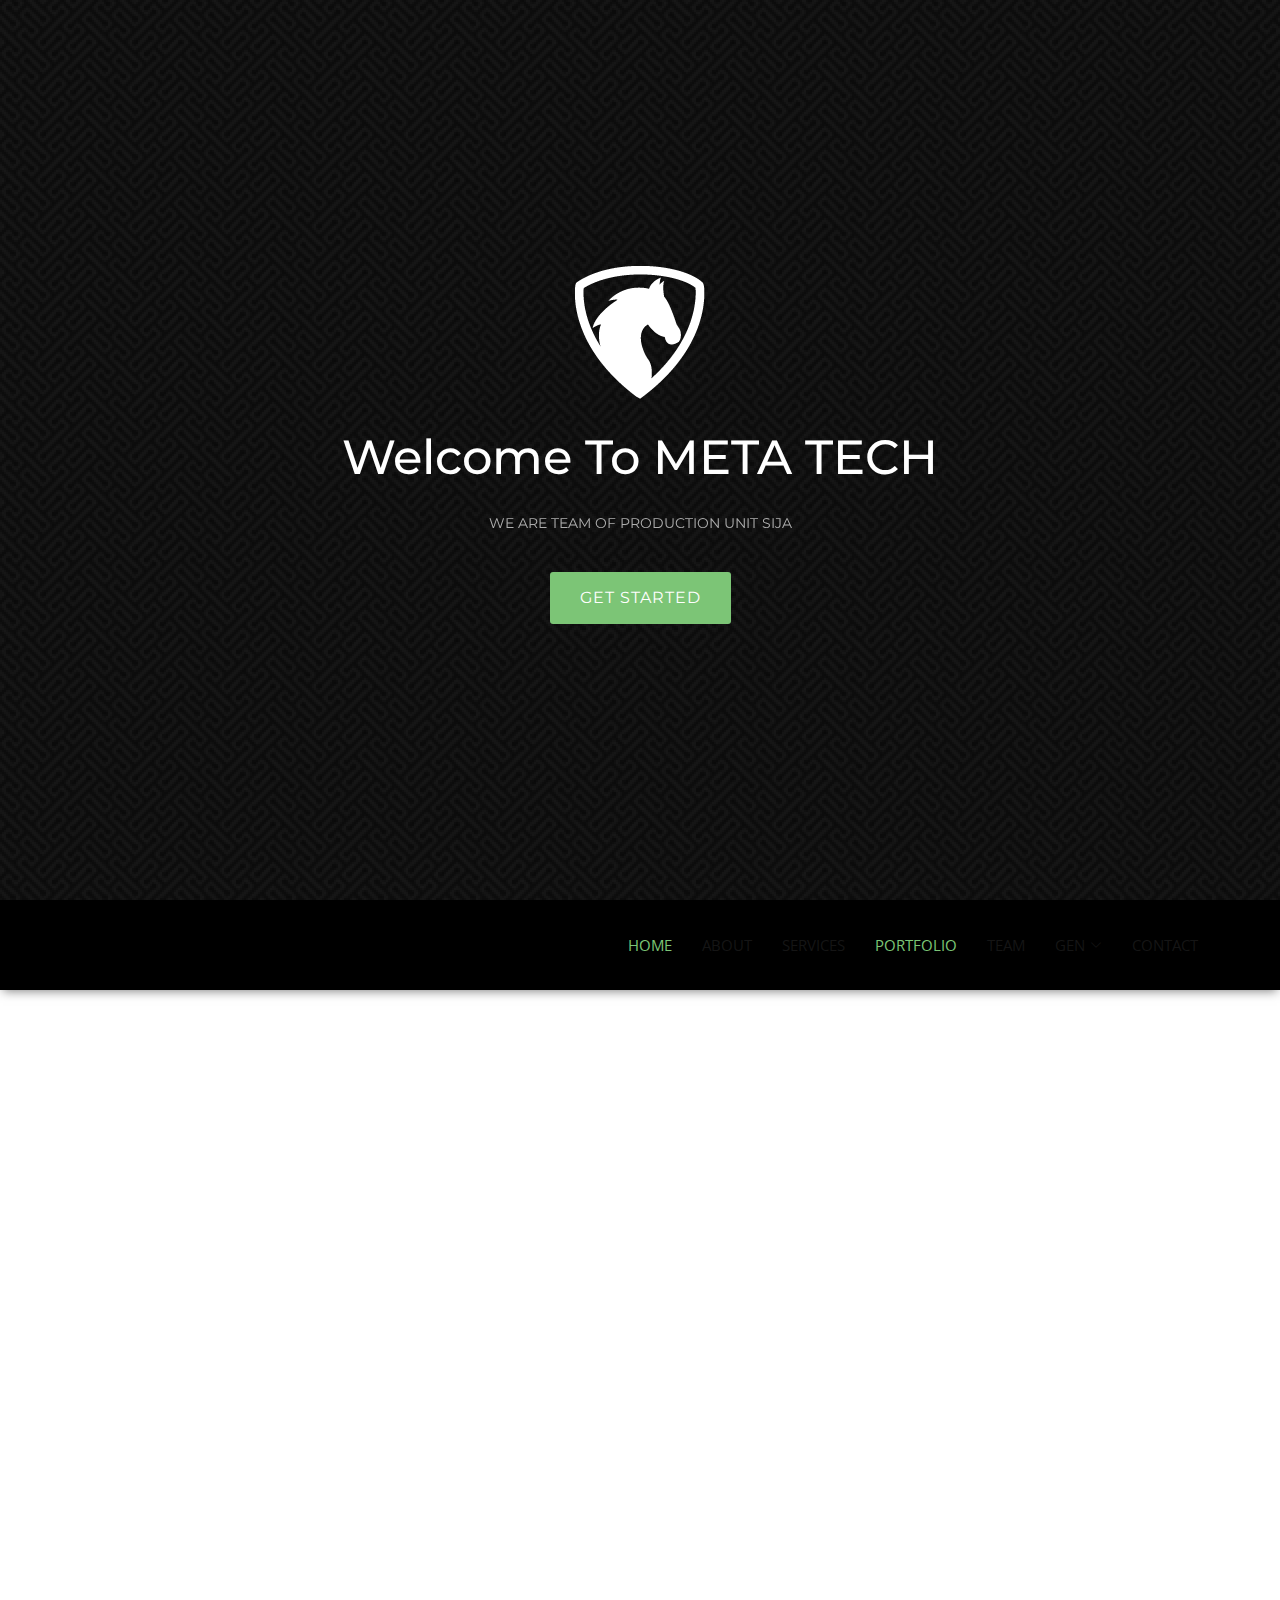
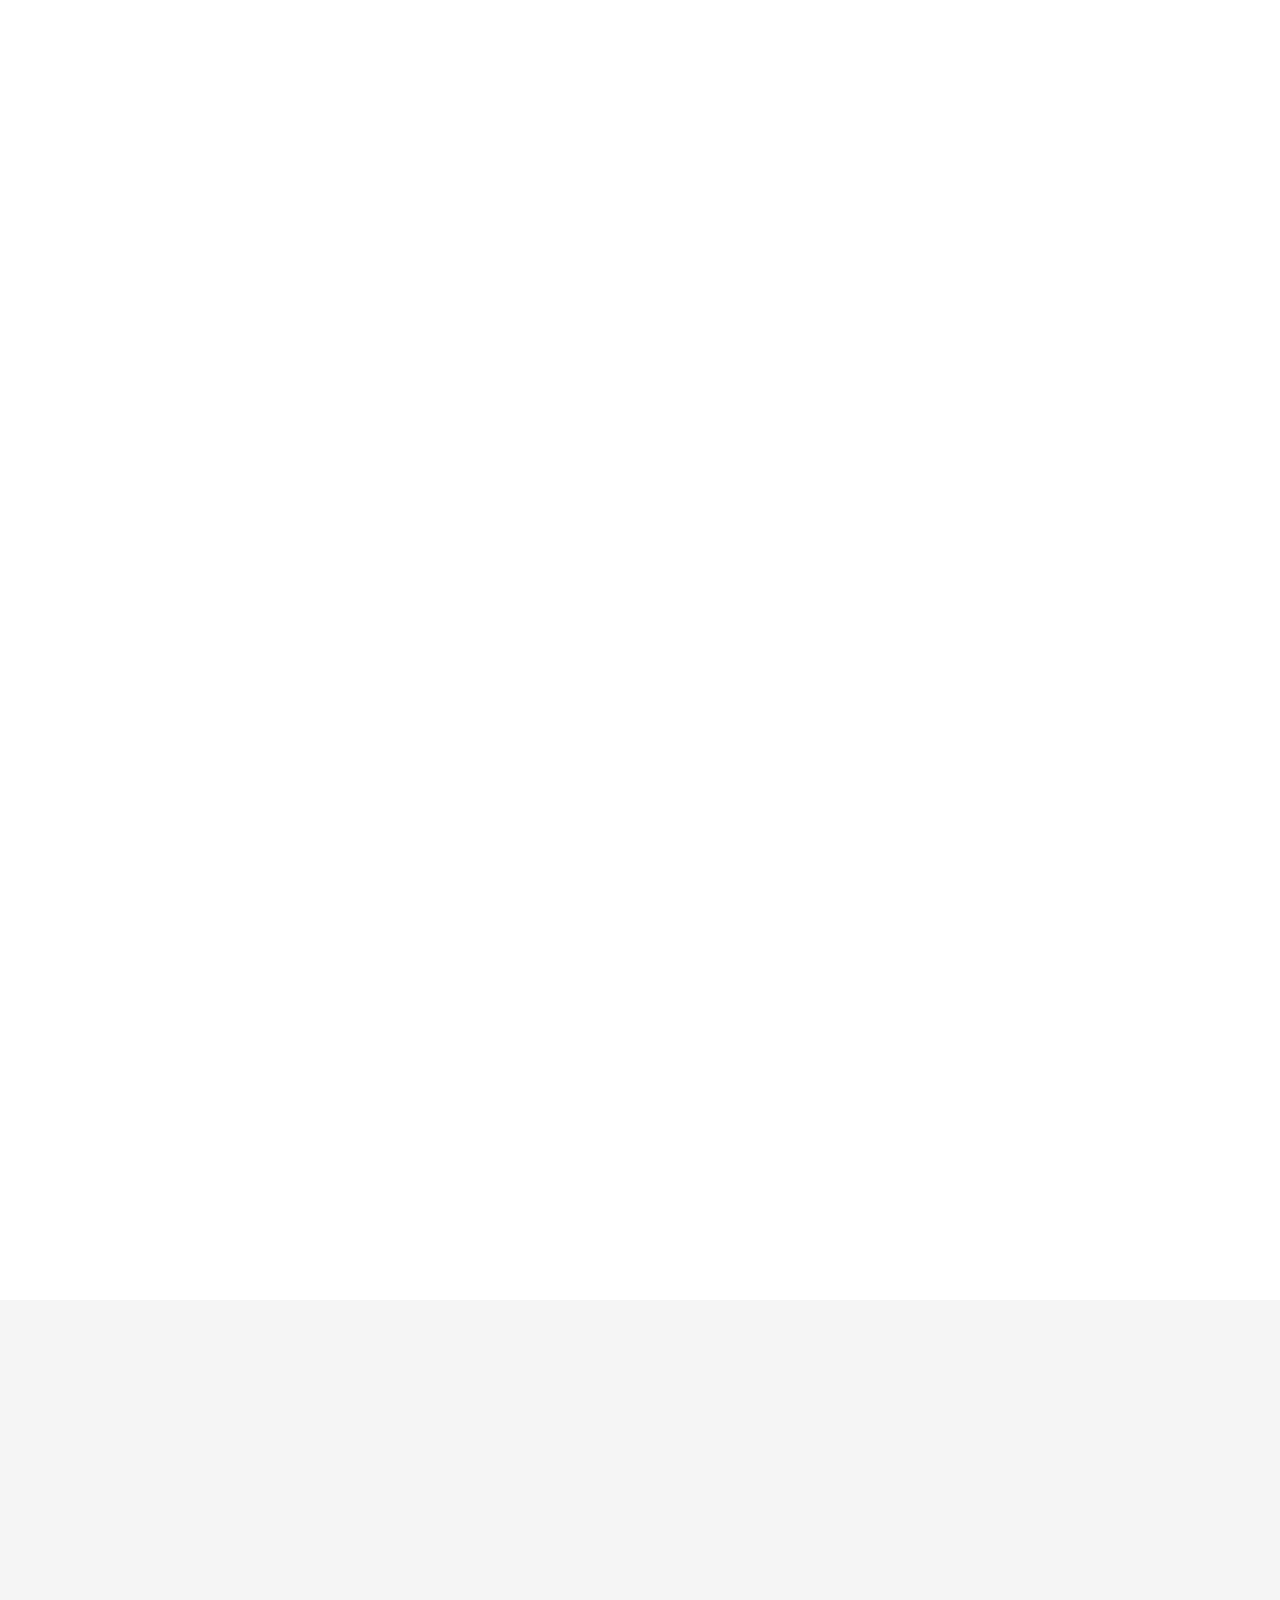
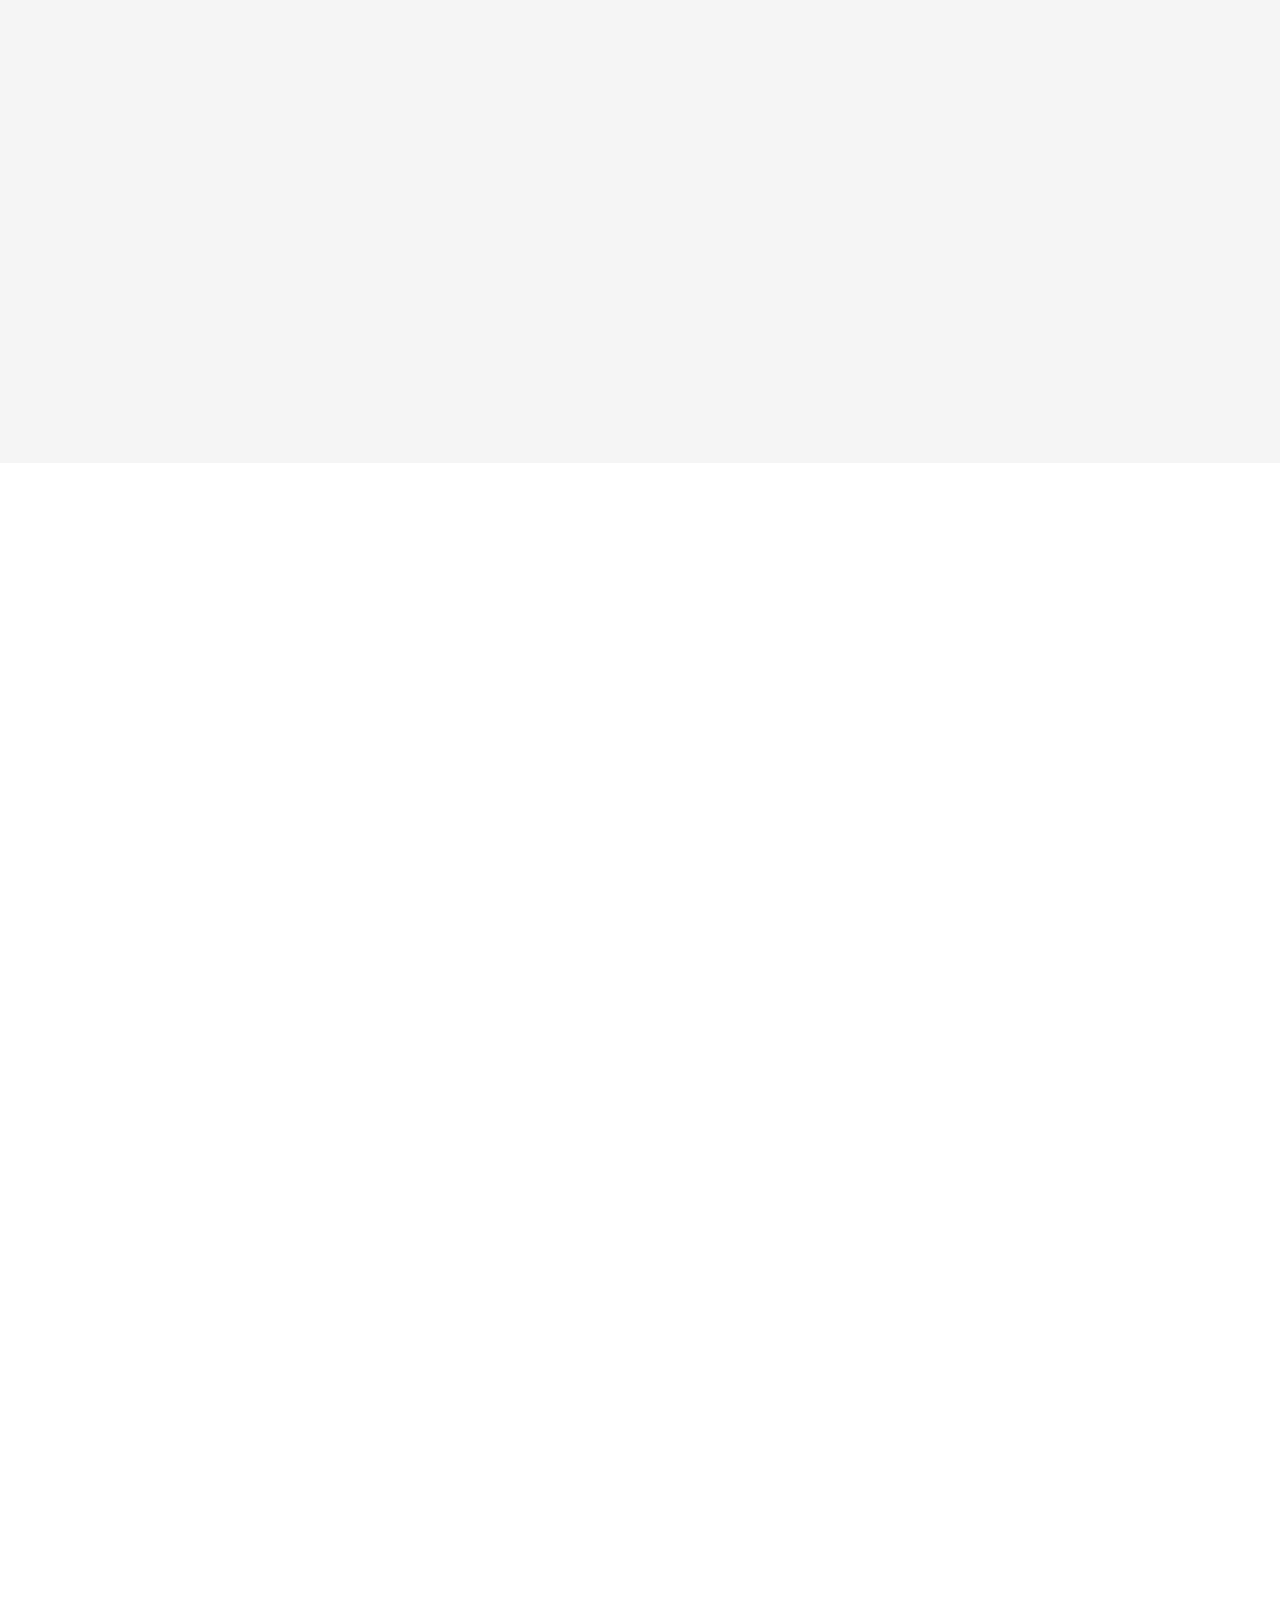
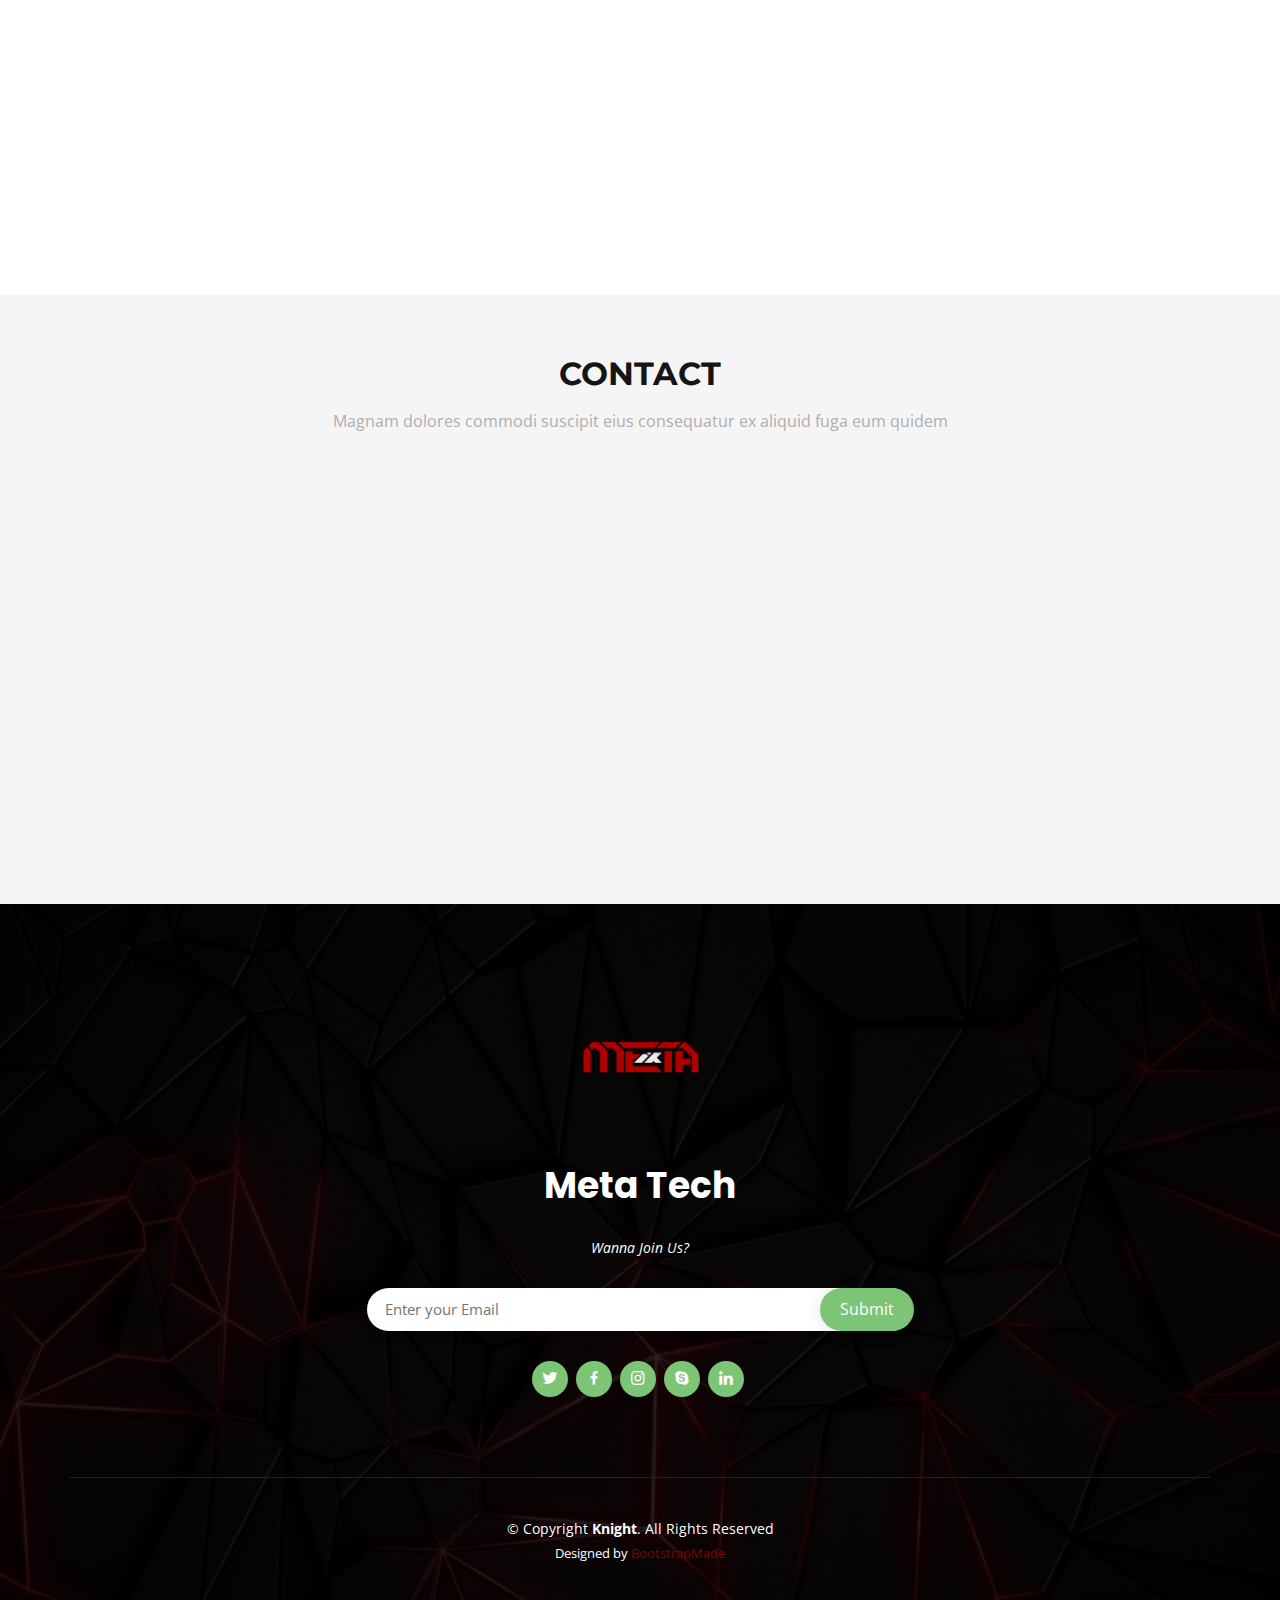
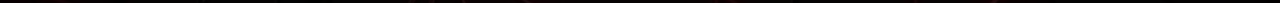
<file: index.html>
<!DOCTYPE html>
<html lang="en">

<head>
  <meta charset="utf-8">
  <meta content="width=device-width, initial-scale=1.0" name="viewport">

  <title>META TECH 9 - Index</title>
  <meta content="" name="description">
  <meta content="" name="keywords">

  <!-- Favicons -->
  <link href="img/meta/Meta Tech Final ( For Dark ).png" rel="icon">
  <link href="img/meta/Meta Tech Final ( For Dark ).png" rel="apple-touch-icon">

  <!-- Google Fonts -->
  <link href="https://fonts.googleapis.com/css?family=Open+Sans:300,300i,400,400i,600,600i,700,700i|Montserrat:300,300i,400,400i,500,500i,600,600i,700,700i|Poppins:300,300i,400,400i,500,500i,600,600i,700,700i" rel="stylesheet">

  <!-- Vendor CSS Files -->
  <link href="vendor/aos/aos.css" rel="stylesheet">
  <link href="vendor/bootstrap/css/bootstrap.min.css" rel="stylesheet">
  <link href="vendor/bootstrap-icons/bootstrap-icons.css" rel="stylesheet">
  <link href="vendor/boxicons/css/boxicons.min.css" rel="stylesheet">
  <link href="vendor/glightbox/css/glightbox.min.css" rel="stylesheet">
  <link href="vendor/swiper/swiper-bundle.min.css" rel="stylesheet">

  <!-- Template Main CSS File -->
  <link href="css/style.css" rel="stylesheet">

  <!-- =======================================================
  * Template Name: Knight - v4.8.0
  * Template URL: https://bootstrapmade.com/knight-free-bootstrap-theme/
  * Author: BootstrapMade.com
  * License: https://bootstrapmade.com/license/
  ======================================================== -->
</head>

<body>

  <!-- ======= Hero Section ======= -->
  <section id="hero">
    <div class="hero-container">
      <a href="index.html" class="hero-logo" data-aos="zoom-in"><img src="img/hero-logo.png" alt=""></a>
      <h1 data-aos="zoom-in">Welcome To META TECH</h1>
      <h2 data-aos="fade-up">We are team of Production Unit SIJA </h2>
      <a data-aos="fade-up" data-aos-delay="200" href="#about" class="btn-get-started scrollto">Get Started</a>
    </div>
  </section><!-- End Hero -->

  <!-- ======= Header ======= -->
  <header id="header" class="d-flex align-items-center">
    <div class="container d-flex align-items-center justify-content-between">

      <div class="logo">
        <a href="index.html"><img src="img/logo.png" alt="" class="img-fluid"></a>
      </div>

      <nav id="navbar" class="navbar">
        <ul>
          <li><a class="nav-link scrollto active" href="index.html">Home</a></li>
          <li><a class="nav-link scrollto active" href="#about">About</a></li>
          <li><a class="nav-link scrollto active" href="#services">Services</a></li>
          <li><a class="nav-link scrollto active" href="portofolio.html">Portfolio</a></li>
          <li><a class="nav-link scrollto active" href="#team">Team</a></li>
          <li class="dropdown active"><a href=""><span>GEN</span> <i class="bi bi-chevron-down"></i></a>
            <ul>
              <li><a href="generation1.html">Generation 1</a></li>
              <li><a href="generation2.html">Generation 2</a></li>
              <li><a href="generation3.html">Generation 3</a></li>
              <li><a href="generation4.html">Generation 4</a></li>
            </ul>
          </li>
          <li><a class="nav-link scrollto" href="#contact">Contact</a></li>
        </ul>
        <i class="bi bi-list mobile-nav-toggle"></i>
      </nav><!-- .navbar -->

    </div>
  </header><!-- End Header -->

  <main id="main">

    <!-- ======= About Us Section ======= -->
    <section id="about" class="about">
      <div class="container">

        <div class="section-title" data-aos="fade-up">
          <h2>About Us</h2>
          <p>Magnam dolores commodi suscipit eius consequatur</p>
        </div>

        <div class="row">
          <div class="col-lg-6" data-aos="fade-right">
            <div class="image">
              <img src="img/about.jpg" class="img-fluid" alt="">
            </div>
          </div>
          <div class="col-lg-6" data-aos="fade-left">
            <div class="content pt-4 pt-lg-0 pl-0 pl-lg-3 ">
              <h3>Voluptatem dignissimos provident quasi corporis</h3>
              <p class="fst-italic">
                Lorem ipsum dolor sit amet, consectetur adipiscing elit, sed do eiusmod tempor incididunt ut labore et dolore
                magna aliqua.
              </p>
              <ul>
                <li><i class="bx bx-check-double"></i> Ullamco laboris nisi ut aliquip ex ea commodo consequat.</li>
                <li><i class="bx bx-check-double"></i> Duis aute irure dolor in reprehenderit in voluptate velit.</li>
                <li><i class="bx bx-check-double"></i> Ullamco laboris nisi ut aliquip ex ea commodo consequat. Duis aute irure dolor in reprehenderit in voluptate trideta storacalaperda mastiro dolore eu fugiat nulla pariatur.</li>
              </ul>
              <p>
                Ullamco laboris nisi ut aliquip ex ea commodo consequat. Duis aute irure dolor in reprehenderit in voluptate
                velit esse cillum dolore eu fugiat nulla pariatur. Excepteur sint occaecat cupidatat non proident, sunt in
                culpa qui officia deserunt mollit anim id est laborum
              </p>
            </div>
          </div>
        </div>

      </div>
    </section><!-- End About Us Section -->

    <!-- ======= Services Section ======= -->
    <section id="services" class="services">
      <div class="container">

        <div class="section-title" data-aos="fade-up">
          <h2>Services</h2>
          <p>Magnam dolores commodi suscipit eius consequatur ex aliquid fuga eum quidem</p>
        </div>

        <div class="row">
          <div class="col-lg-6 order-2 order-lg-1">
            <div class="icon-box mt-5 mt-lg-0" data-aos="fade-up">
              <i class="bx bx-receipt"></i>
              <h4>Est labore ad</h4>
              <p>Consequuntur sunt aut quasi enim aliquam quae harum pariatur laboris nisi ut aliquip</p>
            </div>
            <div class="icon-box mt-5" data-aos="fade-up" data-aos-delay="100">
              <i class="bx bx-cube-alt"></i>
              <h4>Harum esse qui</h4>
              <p>Excepteur sint occaecat cupidatat non proident, sunt in culpa qui officia deserunt</p>
            </div>
            <div class="icon-box mt-5" data-aos="fade-up" data-aos-delay="200">
              <i class="bx bx-images"></i>
              <h4>Aut occaecati</h4>
              <p>Aut suscipit aut cum nemo deleniti aut omnis. Doloribus ut maiores omnis facere</p>
            </div>
            <div class="icon-box mt-5" data-aos="fade-up" data-aos-delay="300">
              <i class="bx bx-shield"></i>
              <h4>Beatae veritatis</h4>
              <p>Expedita veritatis consequuntur nihil tempore laudantium vitae denat pacta</p>
            </div>
          </div>
          <div class="image col-lg-6 order-1 order-lg-2" style='background-image: url("img/services.jpg");' data-aos="fade-left" data-aos-delay="100"></div>
        </div>

      </div>
    </section><!-- End Services Section -->

    <!-- ======= Featured Section ======= -->
    <section id="featured" class="featured">
      <div class="container">

        <div class="row">
          <div class="col-lg-6" data-aos="fade-right">
            <div class="tab-content">
              <div class="tab-pane active show" id="tab-1">
                <figure>
                  <img src="img/featured-1.png" alt="" class="img-fluid">
                </figure>
              </div>
              <div class="tab-pane" id="tab-2">
                <figure>
                  <img src="img/featured-2.png" alt="" class="img-fluid">
                </figure>
              </div>
              <div class="tab-pane" id="tab-3">
                <figure>
                  <img src="img/featured-3.png" alt="" class="img-fluid">
                </figure>
              </div>
              <div class="tab-pane" id="tab-4">
                <figure>
                  <img src="img/featured-4.png" alt="" class="img-fluid">
                </figure>
              </div>
            </div>
          </div>
          <div class="col-lg-6 mt-4 mt-lg-0" data-aos="fade-left">
            <ul class="nav nav-tabs flex-column">
              <li class="nav-item">
                <a class="nav-link active show" data-bs-toggle="tab" href="#tab-1">
                  <h4>Modi sit est</h4>
                  <p>Quis excepturi porro totam sint earum quo nulla perspiciatis eius.</p>
                </a>
              </li>
              <li class="nav-item mt-2">
                <a class="nav-link" data-bs-toggle="tab" href="#tab-2">
                  <h4>Unde praesentium sed</h4>
                  <p>Voluptas vel esse repudiandae quo excepturi.</p>
                </a>
              </li>
              <li class="nav-item mt-2">
                <a class="nav-link" data-bs-toggle="tab" href="#tab-3">
                  <h4>Pariatur explicabo vel</h4>
                  <p>Velit veniam ipsa sit nihil blanditiis mollitia natus.</p>
                </a>
              </li>
              <li class="nav-item mt-2">
                <a class="nav-link" data-bs-toggle="tab" href="#tab-4">
                  <h4>Nostrum qui quasi</h4>
                  <p>Ratione hic sapiente nostrum doloremque illum nulla praesentium id</p>
                </a>
              </li>
            </ul>
          </div>
        </div>

      </div>
    </section><!-- End Featured Section -->

    <!-- ======= Why Us Section ======= -->
    <section id="why-us" class="why-us">
      <div class="container-fluid">

        <div class="row">

          <div class="col-lg-7 order-2 order-lg-1 d-flex flex-column justify-content-center align-items-stretch">

            <div class="content" data-aos="fade-up">
              <h3>Eum ipsam laborum deleniti <strong>velit pariatur architecto aut nihil</strong></h3>
              <p>
                Lorem ipsum dolor sit amet, consectetur adipiscing elit, sed do eiusmod tempor incididunt ut labore et dolore magna aliqua. Duis aute irure dolor in reprehenderit
              </p>
            </div>

            <div class="accordion-list">
              <ul>
                <li data-aos="fade-up" data-aos-delay="100">
                  <a data-bs-toggle="collapse" class="collapse" data-bs-target="#accordion-list-1"><span>01</span> Non consectetur a erat nam at lectus urna duis? <i class="bx bx-chevron-down icon-show"></i><i class="bx bx-chevron-up icon-close"></i></a>
                  <div id="accordion-list-1" class="collapse show" data-bs-parent=".accordion-list">
                    <p>
                      Feugiat pretium nibh ipsum consequat. Tempus iaculis urna id volutpat lacus laoreet non curabitur gravida. Venenatis lectus magna fringilla urna porttitor rhoncus dolor purus non.
                    </p>
                  </div>
                </li>

                <li data-aos="fade-up" data-aos-delay="200">
                  <a data-bs-toggle="collapse" data-bs-target="#accordion-list-2" class="collapsed"><span>02</span> Feugiat scelerisque varius morbi enim nunc? <i class="bx bx-chevron-down icon-show"></i><i class="bx bx-chevron-up icon-close"></i></a>
                  <div id="accordion-list-2" class="collapse" data-bs-parent=".accordion-list">
                    <p>
                      Dolor sit amet consectetur adipiscing elit pellentesque habitant morbi. Id interdum velit laoreet id donec ultrices. Fringilla phasellus faucibus scelerisque eleifend donec pretium. Est pellentesque elit ullamcorper dignissim. Mauris ultrices eros in cursus turpis massa tincidunt dui.
                    </p>
                  </div>
                </li>

                <li data-aos="fade-up" data-aos-delay="300">
                  <a data-bs-toggle="collapse" data-bs-target="#accordion-list-3" class="collapsed"><span>03</span> Dolor sit amet consectetur adipiscing elit? <i class="bx bx-chevron-down icon-show"></i><i class="bx bx-chevron-up icon-close"></i></a>
                  <div id="accordion-list-3" class="collapse" data-bs-parent=".accordion-list">
                    <p>
                      Eleifend mi in nulla posuere sollicitudin aliquam ultrices sagittis orci. Faucibus pulvinar elementum integer enim. Sem nulla pharetra diam sit amet nisl suscipit. Rutrum tellus pellentesque eu tincidunt. Lectus urna duis convallis convallis tellus. Urna molestie at elementum eu facilisis sed odio morbi quis
                    </p>
                  </div>
                </li>

              </ul>
            </div>

          </div>

          <div class="col-lg-5 order-1 order-lg-2 align-items-stretch video-box" style='background-image: url("img/why-us.jpg");' data-aos="zoom-in">
            <a href="https://www.youtube.com/watch?v=LIqQNG_q2us" class="venobox play-btn mb-4" data-vbtype="video" data-autoplay="true"></a>
          </div>

        </div>

      </div>
    </section><!-- End Why Us Section -->
    <!-- ======= Clients Section ======= -->
    <section id="clients" class="clients">
      <div class="container">

        <div class="row">

          <div class="col-lg-2 col-md-4 col-6" data-aos="zoom-in">
            <img src="img/clients/client-1.png" class="img-fluid" alt="">
          </div>

          <div class="col-lg-2 col-md-4 col-6" data-aos="zoom-in" data-aos-delay="100">
            <img src="img/clients/client-2.png" class="img-fluid" alt="">
          </div>

          <div class="col-lg-2 col-md-4 col-6" data-aos="zoom-in" data-aos-delay="200">
            <img src="img/clients/client-3.png" class="img-fluid" alt="">
          </div>

          <div class="col-lg-2 col-md-4 col-6" data-aos="zoom-in" data-aos-delay="300">
            <img src="img/clients/client-4.png" class="img-fluid" alt="">
          </div>

          <div class="col-lg-2 col-md-4 col-6" data-aos="zoom-in" data-aos-delay="400">
            <img src="img/clients/client-5.png" class="img-fluid" alt="">
          </div>

          <div class="col-lg-2 col-md-4 col-6" data-aos="zoom-in" data-aos-delay="500">
            <img src="img/clients/client-6.png" class="img-fluid" alt="">
          </div>

        </div>

      </div>
    </section><!-- End Clients Section -->

    <!-- ======= Team Section ======= -->
    <section id="team" class="team">
      <div class="container">

        <div class="section-title" data-aos="fade-up">
          <h2>Our Team</h2>
          <p>Ini Adalah Beberapa guru yang Mengawasi Unit Produksi SIJA</p>
        </div>

        <div class="row">

          <div class="col-lg-4 col-md-6 d-flex align-items-stretch">
            <div class="member" data-aos="zoom-in">
              <div class="member-img">
                <img src="img/team/team-1.jpg" class="img-fluid" alt="">
                <div class="social">
                  <a href=""><i class="bi bi-discord"></i></a>
                  <a href=""><i class="bi bi-facebook"></i></a>
                  <a href=""><i class="bi bi-instagram"></i></a>
                  <a href=""><i class="bi bi-linkedin"></i></a>
                </div>
              </div>
              <div class="member-info">
                <h4>Fachry Septian Dinarre S.Kom</h4>
                <span>Kepala Jurusan sekaligus pencetus META TECH 9</span>
                <p>Saya ingin membangun Unit Produksi SIJA dikarenakan ingin mewadahi anak anak yang ingin niat belajar dan punya potensi untuk dikembangkan</p>
              </div>
            </div>
          </div>

          <div class="col-lg-4 col-md-6 d-flex align-items-stretch">
            <div class="member" data-aos="zoom-in" data-aos-delay="100">
              <div class="member-img">
                <img src="img/team/team-2.jpg" class="img-fluid" alt="">
                <div class="social">
                  <a href=""><i class="bi bi-discord"></i></a>
                  <a href=""><i class="bi bi-facebook"></i></a>
                  <a href=""><i class="bi bi-instagram"></i></a>
                  <a href=""><i class="bi bi-linkedin"></i></a>
                </div>
              </div>
              <div class="member-info">
                <h4>Dian Kusumawati S.kom</h4>
                <span>Sekertaris Jurusan sekaligus Pembimbing META TECH 9</span>
                <p>Saya ingin membuat Organiasasi ini karena banyak anak yang bisa di salurkan bakat minat nya melalui Unit Produksi SIJA</p>
              </div>
            </div>
          </div>

          <div class="col-lg-4 col-md-6 d-flex align-items-stretch">
            <div class="member" data-aos="zoom-in" data-aos-delay="200">
              <div class="member-img">
                <img src="img/team/team-3.jpg" class="img-fluid" alt="">
                <div class="social">
                  <a href=""><i class="bi bi-discord"></i></a>
                  <a href=""><i class="bi bi-facebook"></i></a>
                  <a href=""><i class="bi bi-instagram"></i></a>
                  <a href=""><i class="bi bi-linkedin"></i></a>
                </div>
              </div>
              <div class="member-info">
                <h4>Cepi Ciptarasa</h4>
                <span>Waka Kurikulum Sekaligus Pembimbing META TECH 9</span>
                <p>Saya ingin membuat organisasi ini dikarenakan banyak murid yang masih mau belajar tapi tidak tau tempatnya dimana, maka kami buatkan wadah nya di sekolah dengan membuat unit produksi dengan nama META TECH 9</p>
              </div>
            </div>
          </div>

        </div>

      </div>
    </section><!-- End Team Section -->

    <!-- ======= Frequently Asked Questions Section ======= -->
    <section id="faq" class="faq">
      <div class="container">

        <div class="section-title" data-aos="fade-up">
          <h2>Frequently Asked Questions</h2>
        </div>

        <ul class="faq-list">

          <li data-aos="fade-up">
            <a data-bs-toggle="collapse" class="collapsed" data-bs-target="#faq1">Non consectetur a erat nam at lectus urna duis? <i class="bx bx-chevron-down icon-show"></i><i class="bx bx-x icon-close"></i></a>
            <div id="faq1" class="collapse" data-bs-parent=".faq-list">
              <p>
                Feugiat pretium nibh ipsum consequat. Tempus iaculis urna id volutpat lacus laoreet non curabitur gravida. Venenatis lectus magna fringilla urna porttitor rhoncus dolor purus non.
              </p>
            </div>
          </li>

          <li data-aos="fade-up" data-aos-delay="100">
            <a data-bs-toggle="collapse" data-bs-target="#faq2" class="collapsed">Feugiat scelerisque varius morbi enim nunc faucibus a pellentesque? <i class="bx bx-chevron-down icon-show"></i><i class="bx bx-x icon-close"></i></a>
            <div id="faq2" class="collapse" data-bs-parent=".faq-list">
              <p>
                Dolor sit amet consectetur adipiscing elit pellentesque habitant morbi. Id interdum velit laoreet id donec ultrices. Fringilla phasellus faucibus scelerisque eleifend donec pretium. Est pellentesque elit ullamcorper dignissim. Mauris ultrices eros in cursus turpis massa tincidunt dui.
              </p>
            </div>
          </li>

          <li data-aos="fade-up" data-aos-delay="200">
            <a data-bs-toggle="collapse" data-bs-target="#faq3" class="collapsed">Dolor sit amet consectetur adipiscing elit pellentesque habitant morbi? <i class="bx bx-chevron-down icon-show"></i><i class="bx bx-x icon-close"></i></a>
            <div id="faq3" class="collapse" data-bs-parent=".faq-list">
              <p>
                Eleifend mi in nulla posuere sollicitudin aliquam ultrices sagittis orci. Faucibus pulvinar elementum integer enim. Sem nulla pharetra diam sit amet nisl suscipit. Rutrum tellus pellentesque eu tincidunt. Lectus urna duis convallis convallis tellus. Urna molestie at elementum eu facilisis sed odio morbi quis
              </p>
            </div>
          </li>

          <li data-aos="fade-up" data-aos-delay="300">
            <a data-bs-toggle="collapse" data-bs-target="#faq4" class="collapsed">Ac odio tempor orci dapibus. Aliquam eleifend mi in nulla? <i class="bx bx-chevron-down icon-show"></i><i class="bx bx-x icon-close"></i></a>
            <div id="faq4" class="collapse" data-bs-parent=".faq-list">
              <p>
                Dolor sit amet consectetur adipiscing elit pellentesque habitant morbi. Id interdum velit laoreet id donec ultrices. Fringilla phasellus faucibus scelerisque eleifend donec pretium. Est pellentesque elit ullamcorper dignissim. Mauris ultrices eros in cursus turpis massa tincidunt dui.
              </p>
            </div>
          </li>

          <li data-aos="fade-up" data-aos-delay="400">
            <a data-bs-toggle="collapse" data-bs-target="#faq5" class="collapsed">Tempus quam pellentesque nec nam aliquam sem et tortor consequat? <i class="bx bx-chevron-down icon-show"></i><i class="bx bx-x icon-close"></i></a>
            <div id="faq5" class="collapse" data-bs-parent=".faq-list">
              <p>
                Molestie a iaculis at erat pellentesque adipiscing commodo. Dignissim suspendisse in est ante in. Nunc vel risus commodo viverra maecenas accumsan. Sit amet nisl suscipit adipiscing bibendum est. Purus gravida quis blandit turpis cursus in
              </p>
            </div>
          </li>

          <li data-aos="fade-up" data-aos-delay="500">
            <a data-bs-toggle="collapse" data-bs-target="#faq6" class="collapsed">Tortor vitae purus faucibus ornare. Varius vel pharetra vel turpis nunc eget lorem dolor? <i class="bx bx-chevron-down icon-show"></i><i class="bx bx-x icon-close"></i></a>
            <div id="faq6" class="collapse" data-bs-parent=".faq-list">
              <p>
                Laoreet sit amet cursus sit amet dictum sit amet justo. Mauris vitae ultricies leo integer malesuada nunc vel. Tincidunt eget nullam non nisi est sit amet. Turpis nunc eget lorem dolor sed. Ut venenatis tellus in metus vulputate eu scelerisque. Pellentesque diam volutpat commodo sed egestas egestas fringilla phasellus faucibus. Nibh tellus molestie nunc non blandit massa enim nec.
              </p>
            </div>
          </li>

        </ul>

      </div>
    </section><!-- End Frequently Asked Questions Section -->

    <!-- ======= Contact Section ======= -->
    <section id="contact" class="contact section-bg">
      <div class="container">

        <div class="section-title">
          <h2>Contact</h2>
          <p>Magnam dolores commodi suscipit eius consequatur ex aliquid fuga eum quidem</p>
        </div>

        <div class="row">

          <div class="col-lg-4">
            <div class="info d-flex flex-column justify-content-center" data-aos="fade-right">
              <div class="address">
                <i class="bi bi-geo-alt"></i>
                <h4>Location:</h4>
                <p>A108 Adam Street,<br>New York, NY 535022</p>
              </div>

              <div class="email">
                <i class="bi bi-envelope"></i>
                <h4>Email:</h4>
                <p>info@example.com</p>
              </div>

              <div class="phone">
                <i class="bi bi-phone"></i>
                <h4>Call:</h4>
                <p>+1 5589 55488 55s</p>
              </div>

            </div>

          </div>

          <div class="col-lg-8 mt-5 mt-lg-0">

            <form action="forms/contact.php" method="post" role="form" class="php-email-form" data-aos="fade-left">
              <div class="row">
                <div class="col-md-6 form-group">
                  <input type="text" name="name" class="form-control" id="name" placeholder="Your Name" required>
                </div>
                <div class="col-md-6 form-group mt-3 mt-md-0">
                  <input type="email" class="form-control" name="email" id="email" placeholder="Your Email" required>
                </div>
              </div>
              <div class="form-group mt-3">
                <input type="text" class="form-control" name="subject" id="subject" placeholder="Subject" required>
              </div>
              <div class="form-group mt-3">
                <textarea class="form-control" name="message" rows="5" placeholder="Message" required></textarea>
              </div>
              <div class="my-3">
                <div class="loading">Loading</div>
                <div class="error-message"></div>
                <div class="sent-message">Your message has been sent. Thank you!</div>
              </div>
              <div class="text-center"><button type="submit">Send Message</button></div>
            </form>

          </div>

        </div>

      </div>
    </section><!-- End Contact Section -->

  </main><!-- End #main -->

  <!-- ======= Footer ======= -->
  <footer id="footer">

    <div class="footer-top">

      <div class="container">

        <div class="row justify-content-center">
          <div class="col-lg-6">
            <a href="#header" class="scrollto footer-logo"><img src="img/meta/Meta Tech Final ( For Dark ).png" alt=""></a>
            <h3>Meta Tech</h3>
            <p>Wanna Join Us? </p>
          </div>
        </div>

        <div class="row footer-newsletter justify-content-center">
          <div class="col-lg-6">
            <form action="" method="post">
              <input type="email" name="email" placeholder="Enter your Email"><input type="submit" value="Submit">
            </form>
          </div>
        </div>

        <div class="social-links">
          <a href="#" class="twitter"><i class="bx bxl-twitter"></i></a>
          <a href="#" class="facebook"><i class="bx bxl-facebook"></i></a>
          <a href="#" class="instagram"><i class="bx bxl-instagram"></i></a>
          <a href="#" class="google-plus"><i class="bx bxl-skype"></i></a>
          <a href="#" class="linkedin"><i class="bx bxl-linkedin"></i></a>
        </div>

      </div>
    </div>

    <div class="container footer-bottom clearfix">
      <div class="copyright">
        &copy; Copyright <strong><span>Knight</span></strong>. All Rights Reserved
      </div>
      <div class="credits">
        <!-- All the links in the footer should remain intact. -->
        <!-- You can delete the links only if you purchased the pro version. -->
        <!-- Licensing information: https://bootstrapmade.com/license/ -->
        <!-- Purchase the pro version with working PHP/AJAX contact form: https://bootstrapmade.com/knight-free-bootstrap-theme/ -->
        Designed by <a href="https://bootstrapmade.com/">BootstrapMade</a>
      </div>
    </div>
  </footer><!-- End Footer -->

  <a href="#" class="back-to-top d-flex align-items-center justify-content-center"><i class="bi bi-arrow-up-short"></i></a>

  <!-- Vendor JS Files -->
  <script src="vendor/aos/aos.js"></script>
  <script src="vendor/bootstrap/js/bootstrap.bundle.min.js"></script>
  <script src="vendor/glightbox/js/glightbox.min.js"></script>
  <script src="vendor/isotope-layout/isotope.pkgd.min.js"></script>
  <script src="vendor/swiper/swiper-bundle.min.js"></script>
  <script src="vendor/php-email-form/validate.js"></script>

  <!-- Template Main JS File -->
  <script src="js/main.js"></script>

</body>

</html>
</file>
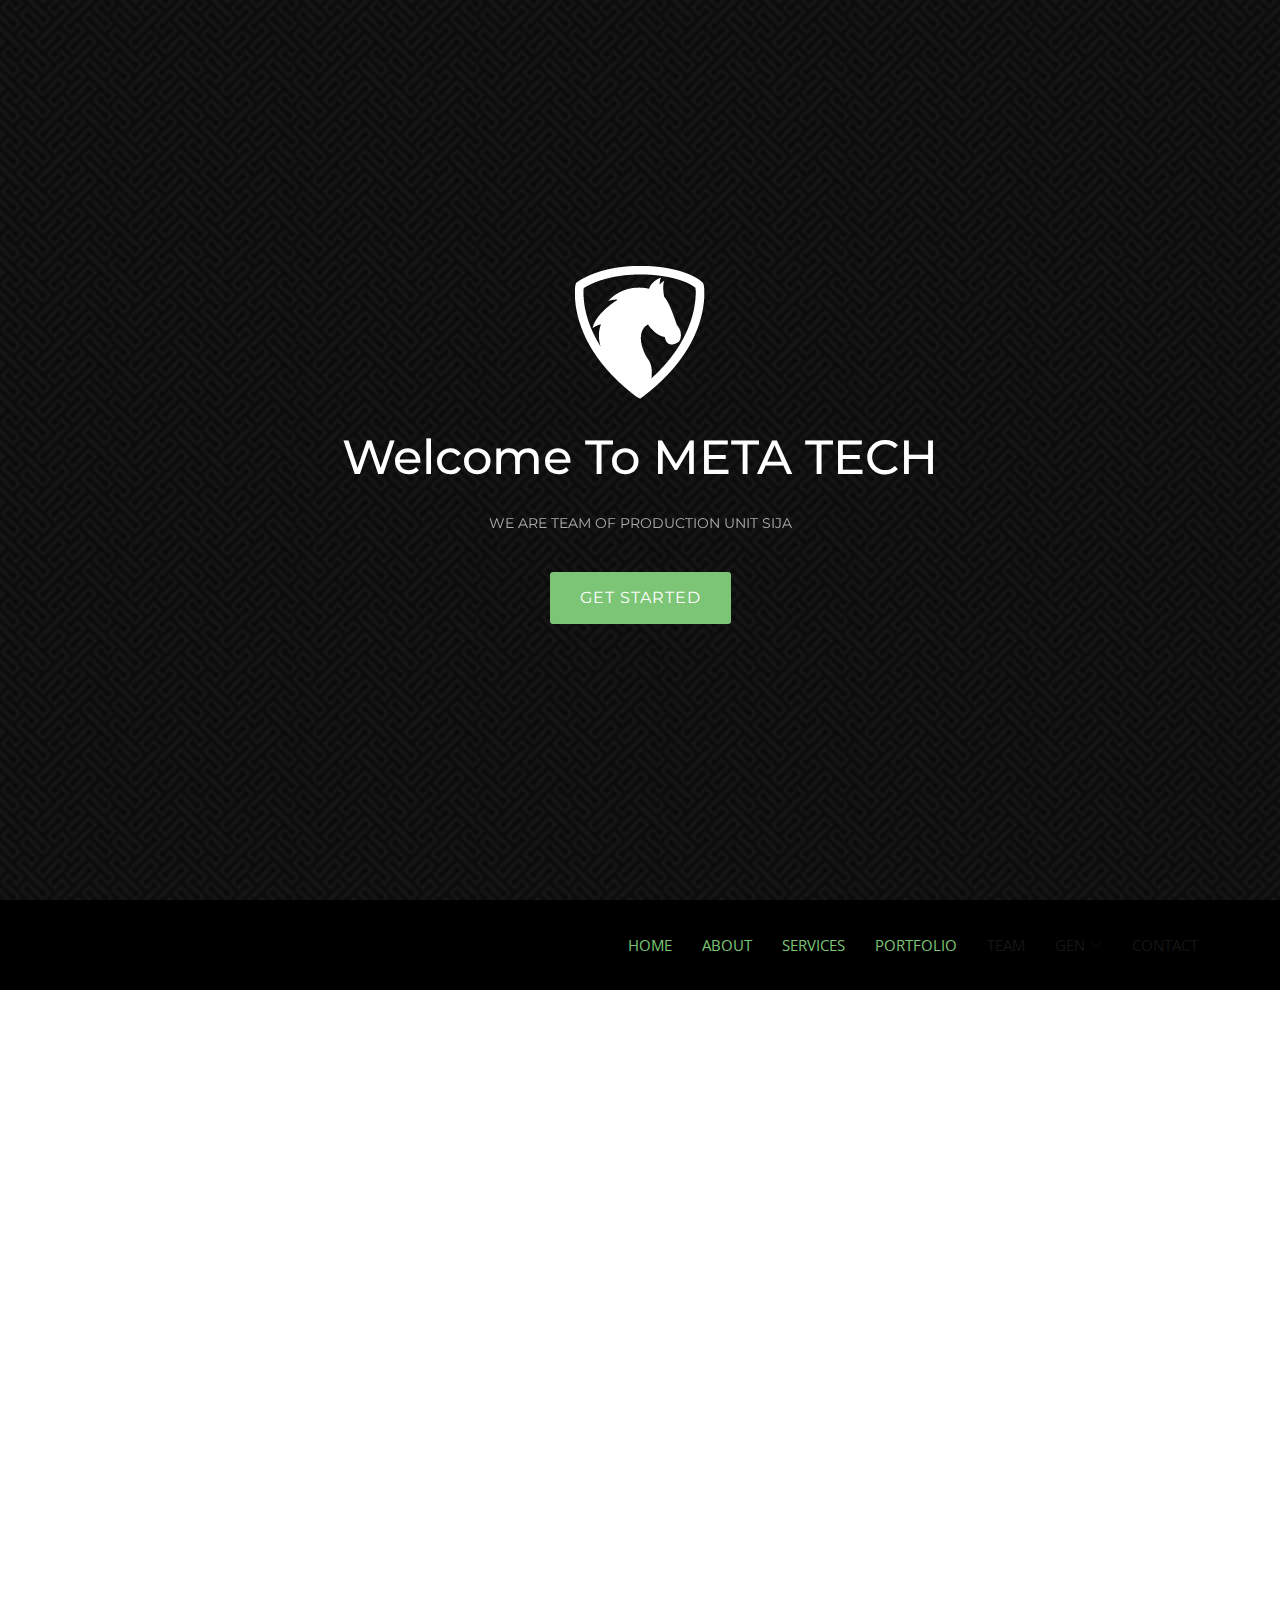
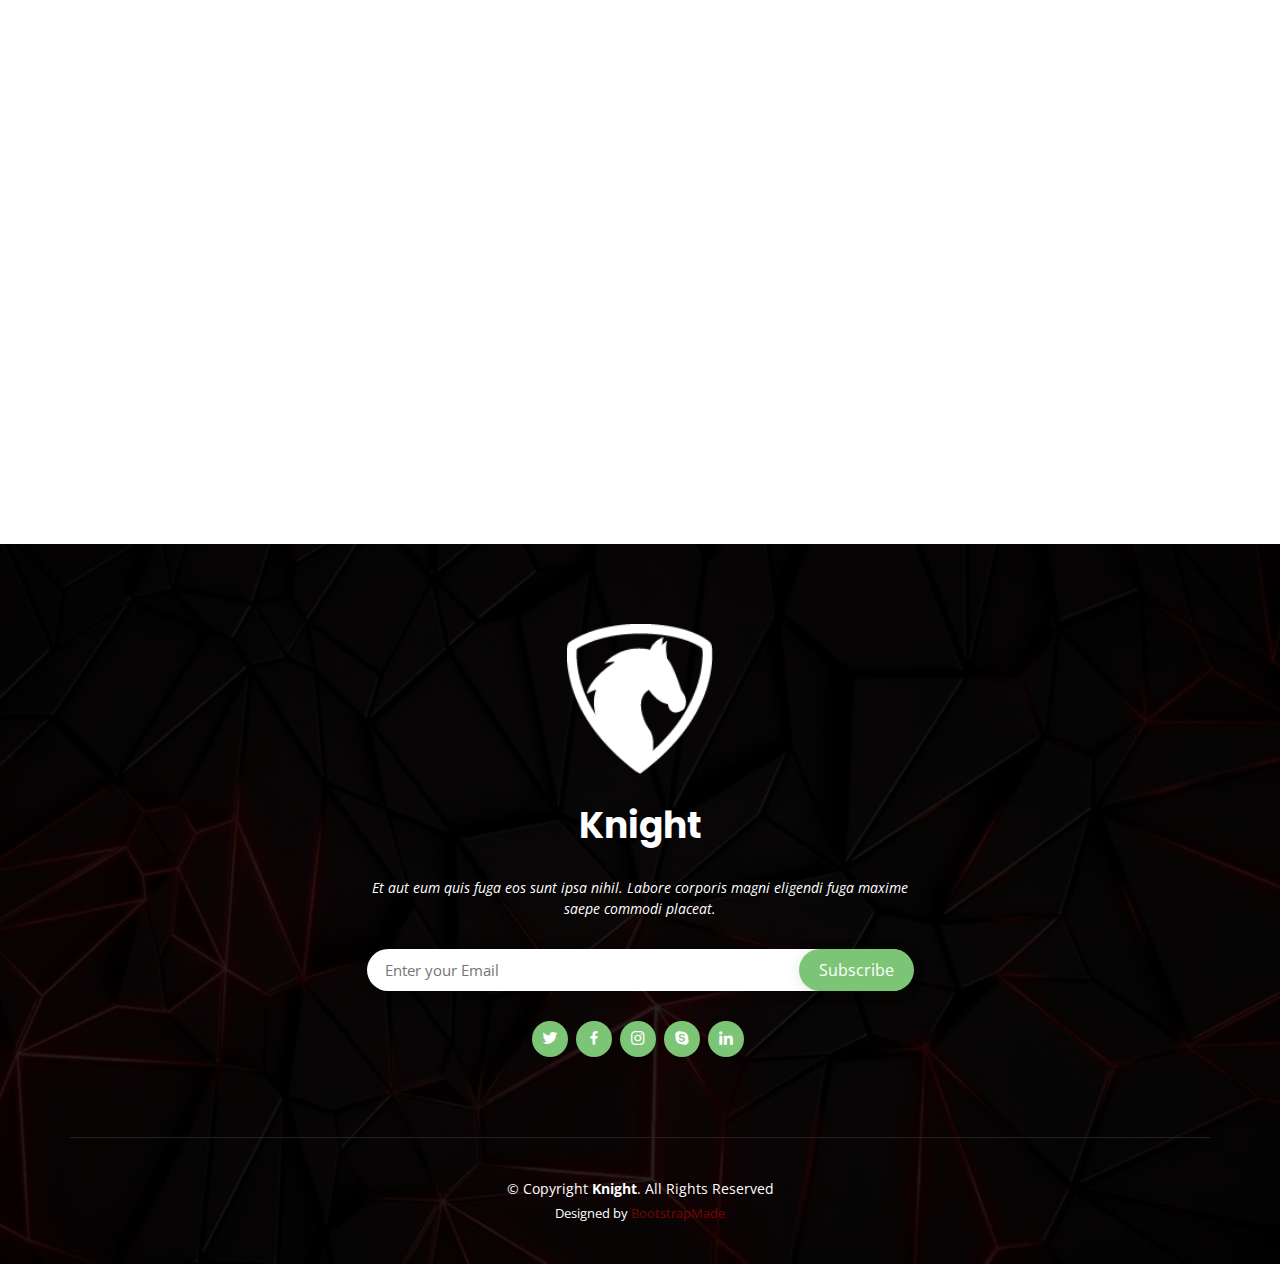
<file: generation1.html>
<!DOCTYPE html>
<html lang="en">

<head>
  <meta charset="utf-8">
  <meta content="width=device-width, initial-scale=1.0" name="viewport">

  <title>Knight Bootstrap Template - Index</title>
  <meta content="" name="description">
  <meta content="" name="keywords">

    <!-- Favicons -->
    <link href="img/meta/Meta Tech Final ( For Dark ).png" rel="icon">
    <link href="img/meta/Meta Tech Final ( For Dark ).png" rel="apple-touch-icon">
  
  <!-- Google Fonts -->
  <link href="https://fonts.googleapis.com/css?family=Open+Sans:300,300i,400,400i,600,600i,700,700i|Montserrat:300,300i,400,400i,500,500i,600,600i,700,700i|Poppins:300,300i,400,400i,500,500i,600,600i,700,700i" rel="stylesheet">

  <!-- Vendor CSS Files -->
  <link href="vendor/aos/aos.css" rel="stylesheet">
  <link href="vendor/bootstrap/css/bootstrap.min.css" rel="stylesheet">
  <link href="vendor/bootstrap-icons/bootstrap-icons.css" rel="stylesheet">
  <link href="vendor/boxicons/css/boxicons.min.css" rel="stylesheet">
  <link href="vendor/glightbox/css/glightbox.min.css" rel="stylesheet">
  <link href="vendor/swiper/swiper-bundle.min.css" rel="stylesheet">

  <!-- Template Main CSS File -->
  <link href="css/style.css" rel="stylesheet">

  <!-- =======================================================
  * Template Name: Knight - v4.8.0
  * Template URL: https://bootstrapmade.com/knight-free-bootstrap-theme/
  * Author: BootstrapMade.com
  * License: https://bootstrapmade.com/license/
  ======================================================== -->
</head>

<body>

  <!-- ======= Hero Section ======= -->
  <section id="hero">
    <div class="hero-container">
      <a href="index.html" class="hero-logo" data-aos="zoom-in"><img src="img/hero-logo.png" alt=""></a>
      <h1 data-aos="zoom-in">Welcome To META TECH</h1>
      <h2 data-aos="fade-up">We are team of Production Unit SIJA </h2>
      <a data-aos="fade-up" data-aos-delay="200" href="#about" class="btn-get-started scrollto">Get Started</a>
    </div>
  </section><!-- End Hero -->
  
    <!-- ======= Header ======= -->
    <header id="header" class="d-flex align-items-center">
      <div class="container d-flex align-items-center justify-content-between">
  
        <div class="logo">
          <a href="index.html"><img src="img/logo.png" alt="" class="img-fluid"></a>
        </div>
  
        <nav id="navbar" class="navbar">
          <ul>
            <li><a class="nav-link scrollto active" href="index.html">Home</a></li>
            <li><a class="nav-link scrollto active" href="#about">About</a></li>
            <li><a class="nav-link scrollto active" href="#services">Services</a></li>
            <li><a class="nav-link scrollto active" href="portofolio.html">Portfolio</a></li>
            <li><a class="nav-link scrollto active" href="#team">Team</a></li>
            <li class="dropdown active"><a href=""><span>GEN</span> <i class="bi bi-chevron-down"></i></a>
              <ul>
                <li><a href="generation1.html">Generation 1</a></li>
                <li><a href="generation2.html">Generation 2</a></li>
                <li><a href="generation3.html">Generation 3</a></li>
                <li><a href="generation4.html">Generation 4</a></li>
              </ul>
            </li>
            <li><a class="nav-link scrollto" href="#contact">Contact</a></li>
          </ul>
          <i class="bi bi-list mobile-nav-toggle"></i>
        </nav><!-- .navbar -->
  
      </div>
    </header><!-- End Header -->


        <!-- ======= Team Section ======= -->
        <section id="team" class="team">
            <div class="container">
      
              <div class="section-title" data-aos="fade-up">
                <h2>Our Team</h2>
                <p>beberapa Team yang kami miliki  di META TECH</p>
                <P>Ini adalah Angkatan Pertama Atau Angkatan Perintis META TECH</P>
              </div>
      
              <div class="row">
      
                <div class="col-lg-4 col-md-6 d-flex align-items-stretch">
                  <div class="member" data-aos="zoom-in">
                    <div class="member-img">
                      <img src="img/team/team-1.jpg" class="img-fluid" alt="">
                      <div class="social">
                        <a href=""><i class="bi bi-twitter"></i></a>
                        <a href=""><i class="bi bi-facebook"></i></a>
                        <a href=""><i class="bi bi-instagram"></i></a>
                        <a href=""><i class="bi bi-linkedin"></i></a>
                      </div>
                    </div>
                    <div class="member-info">
                      <h4>Ezra Aura Bimo</h4>
                      <span>Ketua pertama META TECH 9</span>
                    </div>
                  </div>
                </div>
      
                <div class="col-lg-4 col-md-6 d-flex align-items-stretch">
                  <div class="member" data-aos="zoom-in" data-aos-delay="100">
                    <div class="member-img">
                      <img src="img/team/team-2.jpg" class="img-fluid" alt="">
                      <div class="social">
                        <a href=""><i class="bi bi-twitter"></i></a>
                        <a href=""><i class="bi bi-facebook"></i></a>
                        <a href=""><i class="bi bi-instagram"></i></a>
                        <a href=""><i class="bi bi-linkedin"></i></a>
                      </div>
                    </div>
                    <div class="member-info">
                      <h4>Egi Aulia Putri</h4>
                      <span>Sekertaris Pertama META TECH</span>
                    </div>
                  </div>
                </div>
      
                <div class="col-lg-4 col-md-6 d-flex align-items-stretch">
                  <div class="member" data-aos="zoom-in" data-aos-delay="200">
                    <div class="member-img">
                      <img src="img/team/team-3.jpg" class="img-fluid" alt="">
                      <div class="social">
                        <a href=""><i class="bi bi-twitter"></i></a>
                        <a href=""><i class="bi bi-facebook"></i></a>
                        <a href=""><i class="bi bi-instagram"></i></a>
                        <a href=""><i class="bi bi-linkedin"></i></a>
                      </div>
                    </div>
                    <div class="member-info">
                      <h4>Real Madrid Haikal Putra</h4>
                      <span>Problem Solve and Technical pertama META TECH</span>
                    </div>
                  </div>
                </div>

                <div class="col-lg-4 col-md-6 d-flex align-items-stretch">
                  <div class="member" data-aos="zoom-in" data-aos-delay="200">
                    <div class="member-img">
                      <img src="img/team/team-3.jpg" class="img-fluid" alt="">
                      <div class="social">
                        <a href=""><i class="bi bi-twitter"></i></a>
                        <a href=""><i class="bi bi-facebook"></i></a>
                        <a href=""><i class="bi bi-instagram"></i></a>
                        <a href=""><i class="bi bi-linkedin"></i></a>
                      </div>
                    </div>
                    <div class="member-info">
                      <h4>Nathan Mirichel Ananada</h4>
                      <span>Problem Solve and Technical pertama META TECH</span>
                    </div>
                  </div>
                </div>

                <div class="col-lg-4 col-md-6 d-flex align-items-stretch">
                  <div class="member" data-aos="zoom-in" data-aos-delay="200">
                    <div class="member-img">
                      <img src="img/team/team-3.jpg" class="img-fluid" alt="">
                      <div class="social">
                        <a href=""><i class="bi bi-twitter"></i></a>
                        <a href=""><i class="bi bi-facebook"></i></a>
                        <a href=""><i class="bi bi-instagram"></i></a>
                        <a href=""><i class="bi bi-linkedin"></i></a>
                      </div>
                    </div>
                    <div class="member-info">
                      <h4>Muhammad Irham Arjani</h4>
                      <span>Technical pertama META TECH</span>
                    </div>
                  </div>
                </div>

                <div class="col-lg-4 col-md-6 d-flex align-items-stretch">
                  <div class="member" data-aos="zoom-in" data-aos-delay="200">
                    <div class="member-img">
                      <img src="img/team/team-3.jpg" class="img-fluid" alt="">
                      <div class="social">
                        <a href=""><i class="bi bi-twitter"></i></a>
                        <a href=""><i class="bi bi-facebook"></i></a>
                        <a href=""><i class="bi bi-instagram"></i></a>
                        <a href=""><i class="bi bi-linkedin"></i></a>
                      </div>
                    </div>
                    <div class="member-info">
                      <h4>Muhammad Alfa Abdillah</h4>
                      <span>Technical pertama META TECH</span>
                    </div>
                  </div>
                </div>
      
              </div>
      
            </div>
          </section><!-- End Team Section -->

            <!-- ======= Footer ======= -->
  <footer id="footer">

    <div class="footer-top">

      <div class="container">

        <div class="row justify-content-center">
          <div class="col-lg-6">
            <a href="#header" class="scrollto footer-logo"><img src="img/hero-logo.png" alt=""></a>
            <h3>Knight</h3>
            <p>Et aut eum quis fuga eos sunt ipsa nihil. Labore corporis magni eligendi fuga maxime saepe commodi placeat.</p>
          </div>
        </div>

        <div class="row footer-newsletter justify-content-center">
          <div class="col-lg-6">
            <form action="" method="post">
              <input type="email" name="email" placeholder="Enter your Email"><input type="submit" value="Subscribe">
            </form>
          </div>
        </div>

        <div class="social-links">
          <a href="#" class="twitter"><i class="bx bxl-twitter"></i></a>
          <a href="#" class="facebook"><i class="bx bxl-facebook"></i></a>
          <a href="#" class="instagram"><i class="bx bxl-instagram"></i></a>
          <a href="#" class="google-plus"><i class="bx bxl-skype"></i></a>
          <a href="#" class="linkedin"><i class="bx bxl-linkedin"></i></a>
        </div>

      </div>
    </div>

    <div class="container footer-bottom clearfix">
      <div class="copyright">
        &copy; Copyright <strong><span>Knight</span></strong>. All Rights Reserved
      </div>
      <div class="credits">
        <!-- All the links in the footer should remain intact. -->
        <!-- You can delete the links only if you purchased the pro version. -->
        <!-- Licensing information: https://bootstrapmade.com/license/ -->
        <!-- Purchase the pro version with working PHP/AJAX contact form: https://bootstrapmade.com/knight-free-bootstrap-theme/ -->
        Designed by <a href="https://bootstrapmade.com/">BootstrapMade</a>
      </div>
    </div>
  </footer><!-- End Footer -->

  <a href="#" class="back-to-top d-flex align-items-center justify-content-center"><i class="bi bi-arrow-up-short"></i></a>

  <!-- Vendor JS Files -->
  <script src="vendor/aos/aos.js"></script>
  <script src="vendor/bootstrap/js/bootstrap.bundle.min.js"></script>
  <script src="vendor/glightbox/js/glightbox.min.js"></script>
  <script src="vendor/isotope-layout/isotope.pkgd.min.js"></script>
  <script src="vendor/swiper/swiper-bundle.min.js"></script>
  <script src="vendor/php-email-form/validate.js"></script>

  <!-- Template Main JS File -->
  <script src="js/main.js"></script>

</body>

</html>
</file>
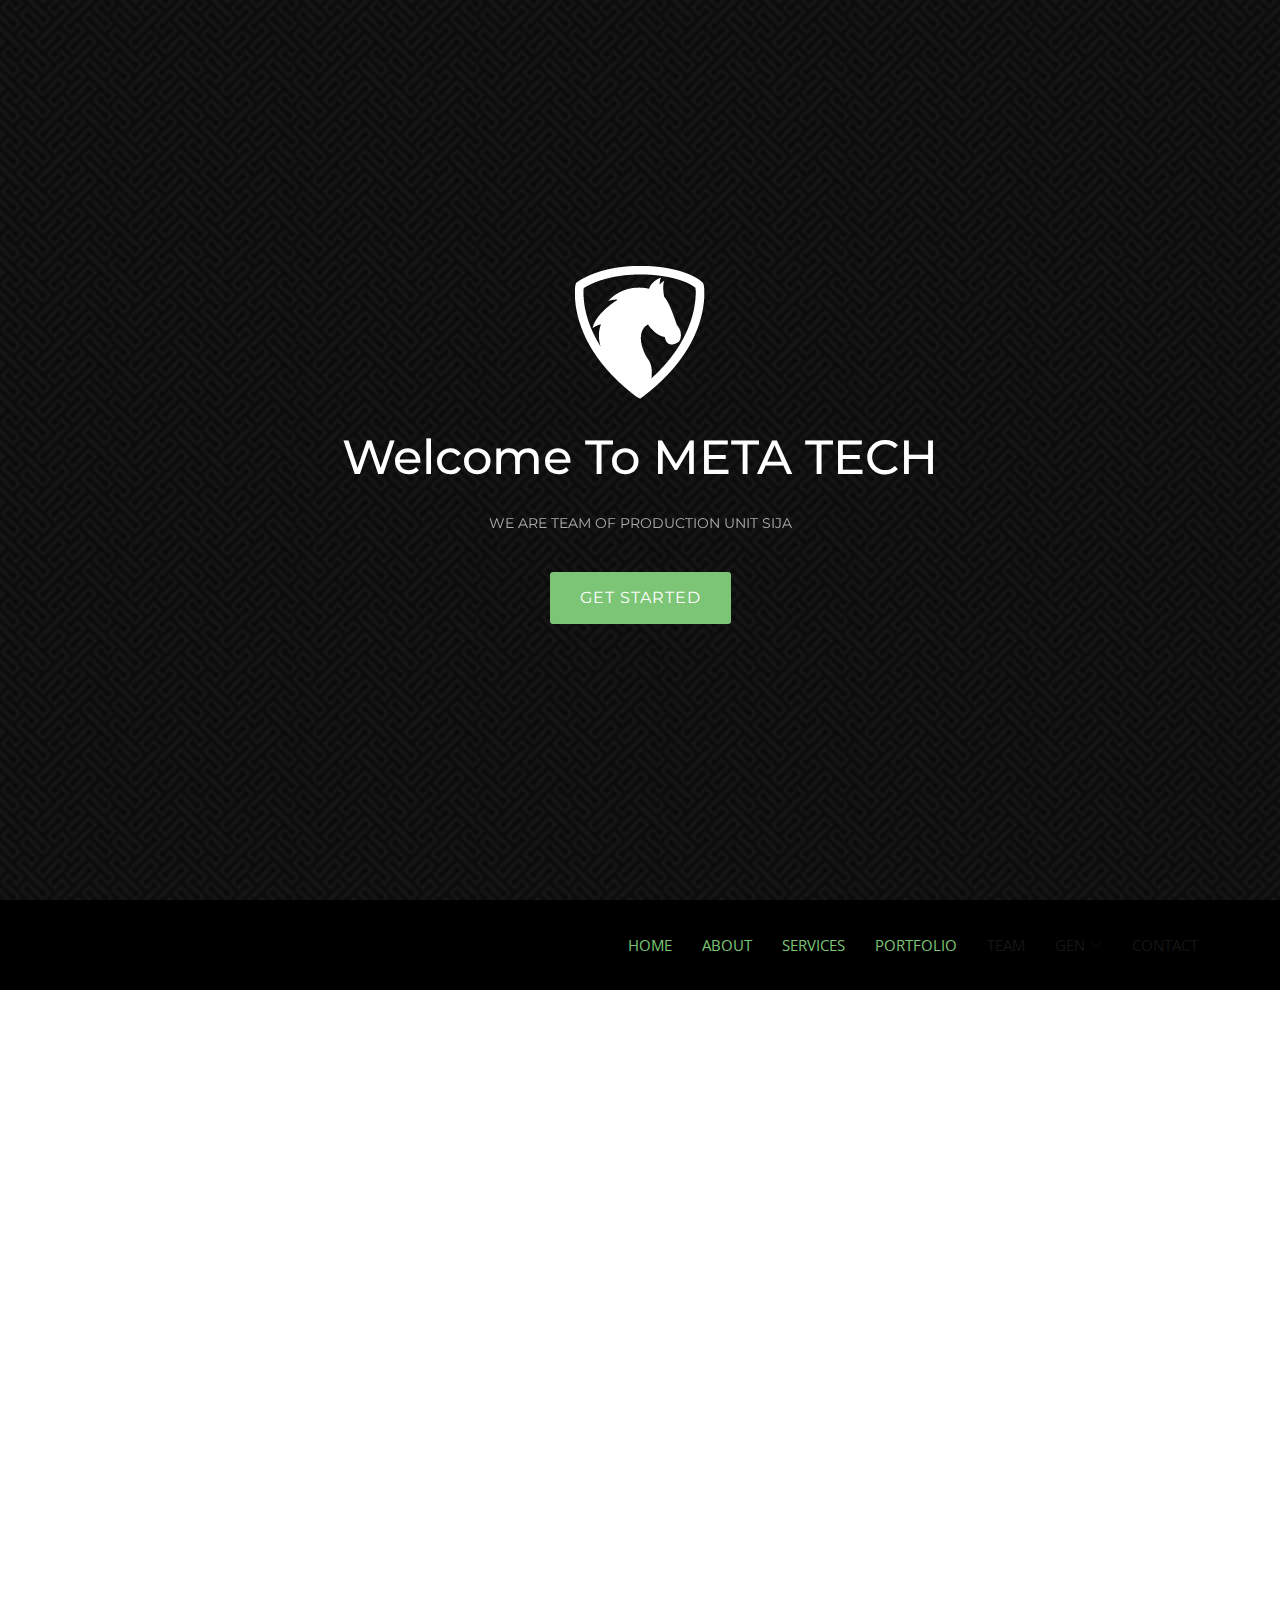
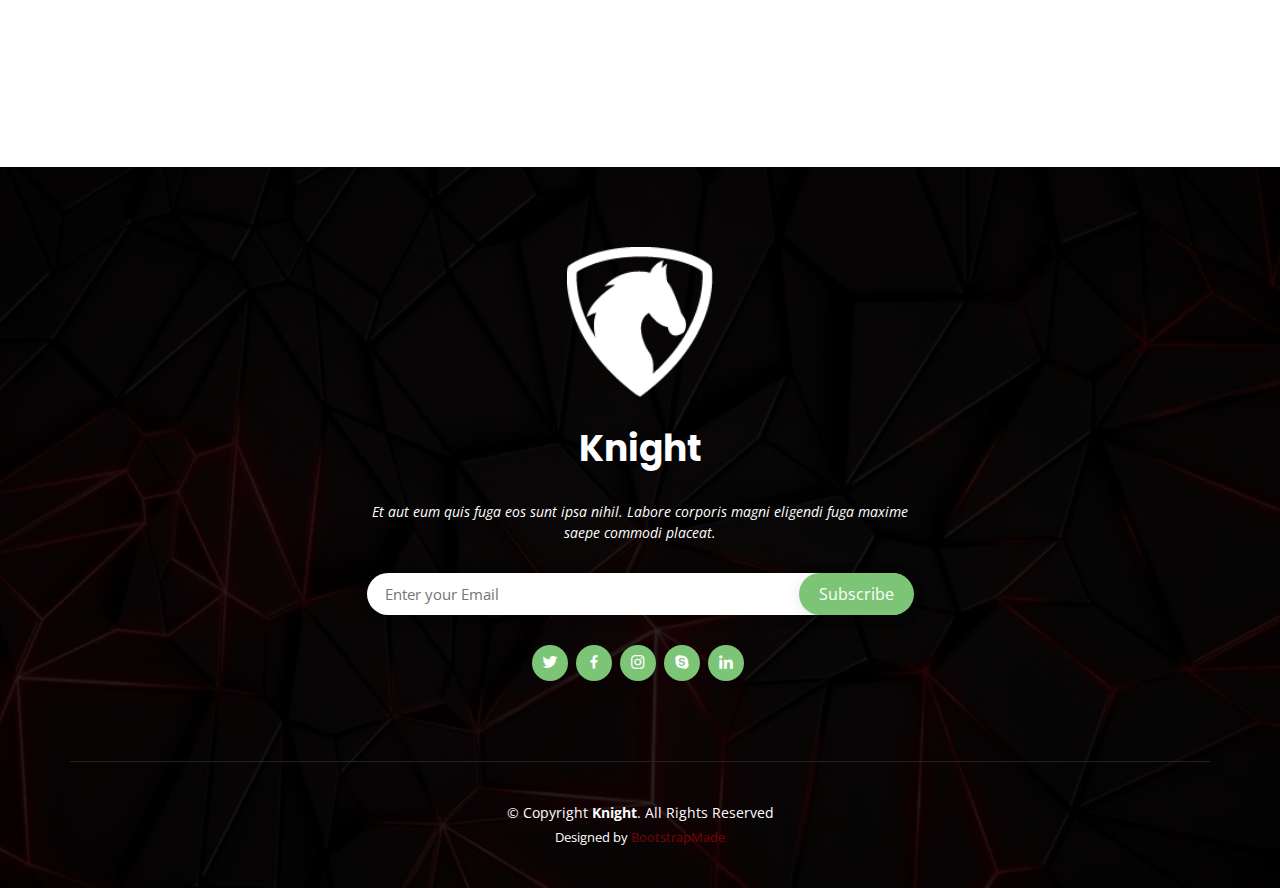
<file: generation2.html>
<!DOCTYPE html>
<html lang="en">

<head>
  <meta charset="utf-8">
  <meta content="width=device-width, initial-scale=1.0" name="viewport">

  <title>Knight Bootstrap Template - Index</title>
  <meta content="" name="description">
  <meta content="" name="keywords">

   <!-- Favicons -->
   <link href="img/meta/Meta Tech Final ( For Dark ).png" rel="icon">
   <link href="img/meta/Meta Tech Final ( For Dark ).png" rel="apple-touch-icon">
 

  <!-- Google Fonts -->
  <link href="https://fonts.googleapis.com/css?family=Open+Sans:300,300i,400,400i,600,600i,700,700i|Montserrat:300,300i,400,400i,500,500i,600,600i,700,700i|Poppins:300,300i,400,400i,500,500i,600,600i,700,700i" rel="stylesheet">

  <!-- Vendor CSS Files -->
  <link href="vendor/aos/aos.css" rel="stylesheet">
  <link href="vendor/bootstrap/css/bootstrap.min.css" rel="stylesheet">
  <link href="vendor/bootstrap-icons/bootstrap-icons.css" rel="stylesheet">
  <link href="vendor/boxicons/css/boxicons.min.css" rel="stylesheet">
  <link href="vendor/glightbox/css/glightbox.min.css" rel="stylesheet">
  <link href="vendor/swiper/swiper-bundle.min.css" rel="stylesheet">

  <!-- Template Main CSS File -->
  <link href="css/style.css" rel="stylesheet">

  <!-- =======================================================
  * Template Name: Knight - v4.8.0
  * Template URL: https://bootstrapmade.com/knight-free-bootstrap-theme/
  * Author: BootstrapMade.com
  * License: https://bootstrapmade.com/license/
  ======================================================== -->
</head>

<body>

    <!-- ======= Hero Section ======= -->
    <section id="hero">
    <div class="hero-container">
      <a href="index.html" class="hero-logo" data-aos="zoom-in"><img src="img/hero-logo.png" alt=""></a>
      <h1 data-aos="zoom-in">Welcome To META TECH</h1>
      <h2 data-aos="fade-up">We are team of Production Unit SIJA </h2>
      <a data-aos="fade-up" data-aos-delay="200" href="#about" class="btn-get-started scrollto">Get Started</a>
    </div>
  </section><!-- End Hero -->
  
    <!-- ======= Header ======= -->
    <header id="header" class="d-flex align-items-center">
      <div class="container d-flex align-items-center justify-content-between">
  
        <div class="logo">
          <a href="index.html"><img src="img/logo.png" alt="" class="img-fluid"></a>
        </div>
  
        <nav id="navbar" class="navbar">
          <ul>
            <li><a class="nav-link scrollto active" href="index.html">Home</a></li>
            <li><a class="nav-link scrollto active" href="#about">About</a></li>
            <li><a class="nav-link scrollto active" href="#services">Services</a></li>
            <li><a class="nav-link scrollto active" href="portofolio.html">Portfolio</a></li>
            <li><a class="nav-link scrollto active" href="#team">Team</a></li>
            <li class="dropdown active"><a href=""><span>GEN</span> <i class="bi bi-chevron-down"></i></a>
              <ul>
                <li><a href="generation1.html">Generation 1</a></li>
                <li><a href="generation2.html">Generation 2</a></li>
                <li><a href="generation3.html">Generation 3</a></li>
                <li><a href="generation4.html">Generation 4</a></li>
              </ul>
            </li>
            <li><a class="nav-link scrollto" href="#contact">Contact</a></li>
          </ul>
          <i class="bi bi-list mobile-nav-toggle"></i>
        </nav><!-- .navbar -->
  
      </div>
    </header><!-- End Header -->


        <!-- ======= Team Section ======= -->
        <section id="team" class="team">
            <div class="container">
      
              <div class="section-title" data-aos="fade-up">
                <h2>Team</h2>
                <p>Magnam dolores commodi suscipit eius consequatur ex aliquid fuga eum quidem</p>
              </div>
      
              <div class="row">
      
                <div class="col-lg-4 col-md-6 d-flex align-items-stretch">
                  <div class="member" data-aos="zoom-in">
                    <div class="member-img">
                      <img src="img/team/team-1.jpg" class="img-fluid" alt="">
                      <div class="social">
                        <a href=""><i class="bi bi-twitter"></i></a>
                        <a href=""><i class="bi bi-facebook"></i></a>
                        <a href=""><i class="bi bi-instagram"></i></a>
                        <a href=""><i class="bi bi-linkedin"></i></a>
                      </div>
                    </div>
                    <div class="member-info">
                      <h4>Walter White</h4>
                      <span>Chief Executive Officer</span>
                      <p>Animi est delectus alias quam repellendus nihil nobis dolor. Est sapiente occaecati et dolore. Omnis aut ut nesciunt explicabo qui. Eius nam deleniti ut omnis</p>
                    </div>
                  </div>
                </div>
      
                <div class="col-lg-4 col-md-6 d-flex align-items-stretch">
                  <div class="member" data-aos="zoom-in" data-aos-delay="100">
                    <div class="member-img">
                      <img src="img/team/team-2.jpg" class="img-fluid" alt="">
                      <div class="social">
                        <a href=""><i class="bi bi-twitter"></i></a>
                        <a href=""><i class="bi bi-facebook"></i></a>
                        <a href=""><i class="bi bi-instagram"></i></a>
                        <a href=""><i class="bi bi-linkedin"></i></a>
                      </div>
                    </div>
                    <div class="member-info">
                      <h4>Sarah Jhonson</h4>
                      <span>Product Manager</span>
                      <p>Aspernatur iste esse aliquam enim et corporis. Molestiae voluptatem aut eligendi quis aut. Libero vel amet voluptatem eos rerum non doloremque</p>
                    </div>
                  </div>
                </div>
      
                <div class="col-lg-4 col-md-6 d-flex align-items-stretch">
                  <div class="member" data-aos="zoom-in" data-aos-delay="200">
                    <div class="member-img">
                      <img src="img/team/team-3.jpg" class="img-fluid" alt="">
                      <div class="social">
                        <a href=""><i class="bi bi-twitter"></i></a>
                        <a href=""><i class="bi bi-facebook"></i></a>
                        <a href=""><i class="bi bi-instagram"></i></a>
                        <a href=""><i class="bi bi-linkedin"></i></a>
                      </div>
                    </div>
                    <div class="member-info">
                      <h4>William Anderson</h4>
                      <span>CTO</span>
                      <p>Ut enim possimus nihil cupiditate beatae. Veniam facere quae non qui necessitatibus rerum eos vero. Maxime sit sunt quo dolor autem est qui quaerat</p>
                    </div>
                  </div>
                </div>
      
              </div>
      
            </div>
          </section><!-- End Team Section -->

            <!-- ======= Footer ======= -->
  <footer id="footer">

    <div class="footer-top">

      <div class="container">

        <div class="row justify-content-center">
          <div class="col-lg-6">
            <a href="#header" class="scrollto footer-logo"><img src="img/hero-logo.png" alt=""></a>
            <h3>Knight</h3>
            <p>Et aut eum quis fuga eos sunt ipsa nihil. Labore corporis magni eligendi fuga maxime saepe commodi placeat.</p>
          </div>
        </div>

        <div class="row footer-newsletter justify-content-center">
          <div class="col-lg-6">
            <form action="" method="post">
              <input type="email" name="email" placeholder="Enter your Email"><input type="submit" value="Subscribe">
            </form>
          </div>
        </div>

        <div class="social-links">
          <a href="#" class="twitter"><i class="bx bxl-twitter"></i></a>
          <a href="#" class="facebook"><i class="bx bxl-facebook"></i></a>
          <a href="#" class="instagram"><i class="bx bxl-instagram"></i></a>
          <a href="#" class="google-plus"><i class="bx bxl-skype"></i></a>
          <a href="#" class="linkedin"><i class="bx bxl-linkedin"></i></a>
        </div>

      </div>
    </div>

    <div class="container footer-bottom clearfix">
      <div class="copyright">
        &copy; Copyright <strong><span>Knight</span></strong>. All Rights Reserved
      </div>
      <div class="credits">
        <!-- All the links in the footer should remain intact. -->
        <!-- You can delete the links only if you purchased the pro version. -->
        <!-- Licensing information: https://bootstrapmade.com/license/ -->
        <!-- Purchase the pro version with working PHP/AJAX contact form: https://bootstrapmade.com/knight-free-bootstrap-theme/ -->
        Designed by <a href="https://bootstrapmade.com/">BootstrapMade</a>
      </div>
    </div>
  </footer><!-- End Footer -->

  <a href="#" class="back-to-top d-flex align-items-center justify-content-center"><i class="bi bi-arrow-up-short"></i></a>

  <!-- Vendor JS Files -->
  <script src="vendor/aos/aos.js"></script>
  <script src="vendor/bootstrap/js/bootstrap.bundle.min.js"></script>
  <script src="vendor/glightbox/js/glightbox.min.js"></script>
  <script src="vendor/isotope-layout/isotope.pkgd.min.js"></script>
  <script src="vendor/swiper/swiper-bundle.min.js"></script>
  <script src="vendor/php-email-form/validate.js"></script>

  <!-- Template Main JS File -->
  <script src="js/main.js"></script>

</body>

</html>
</file>
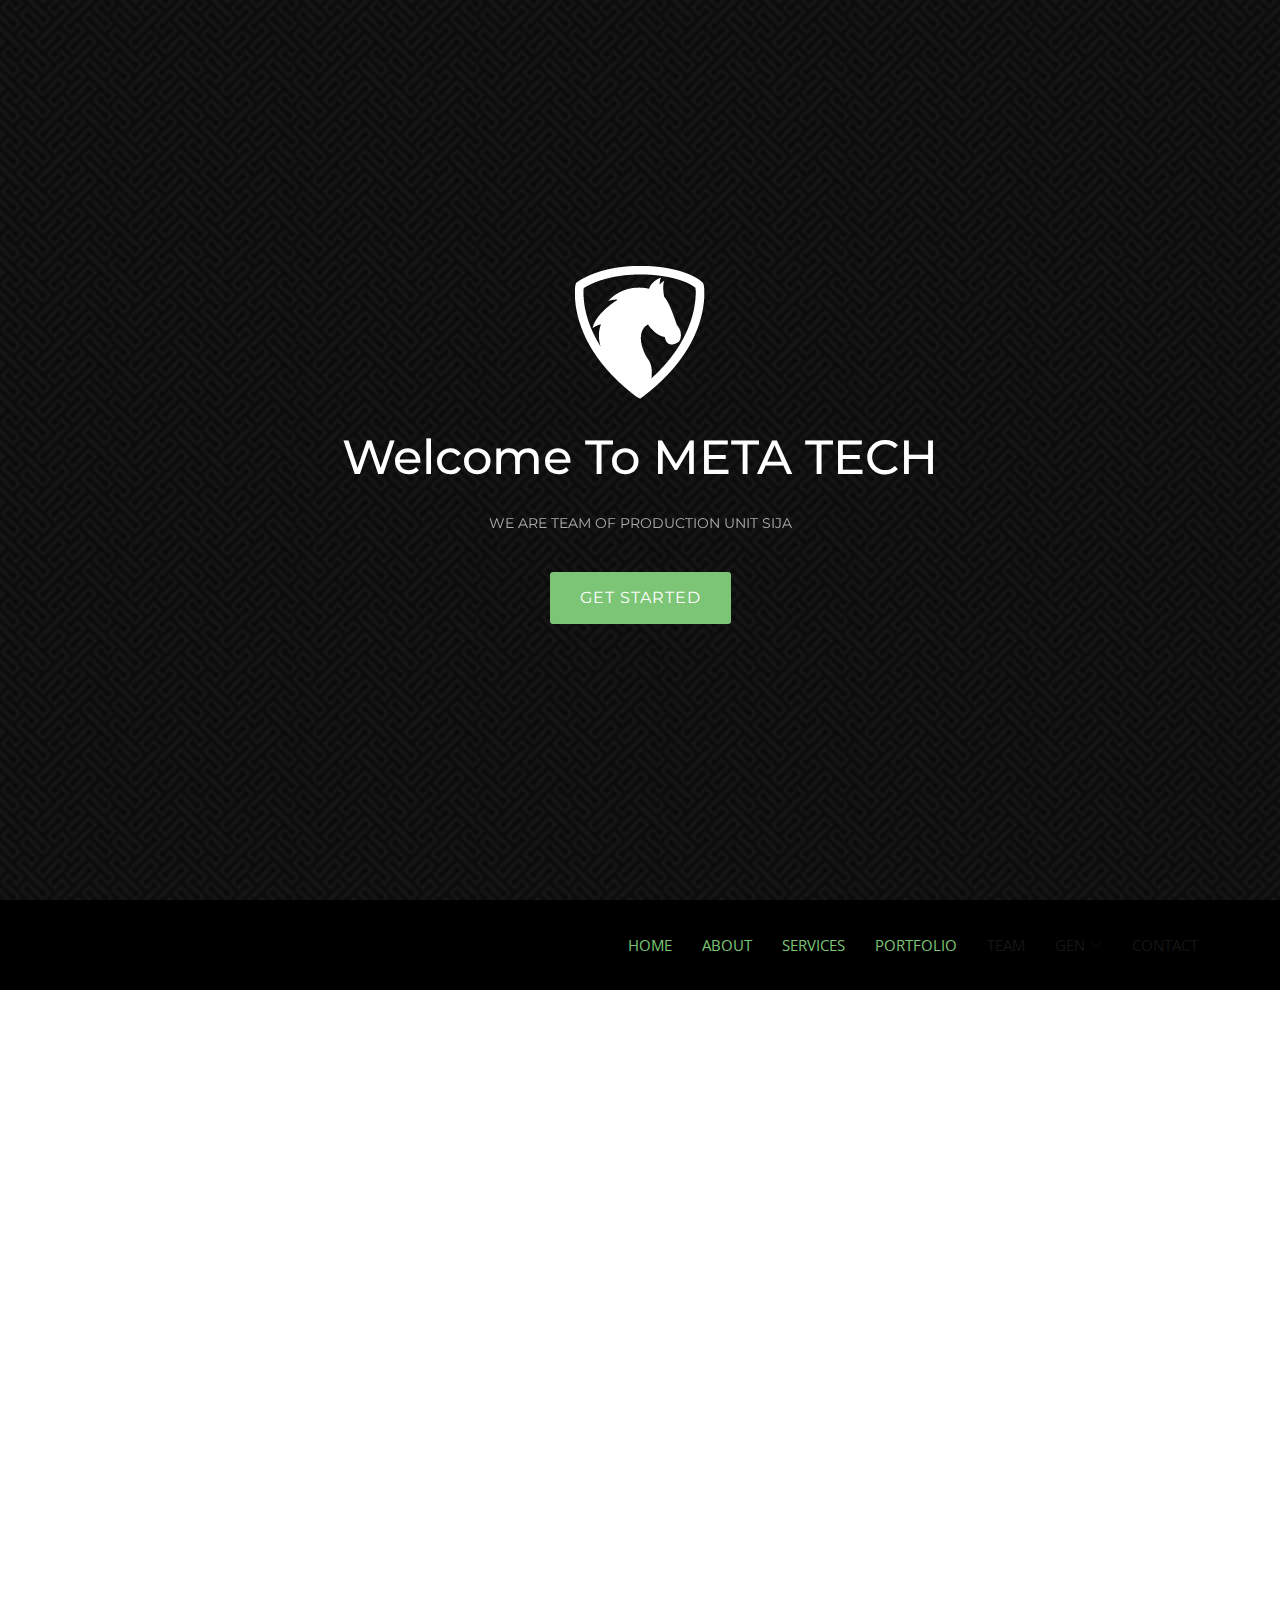
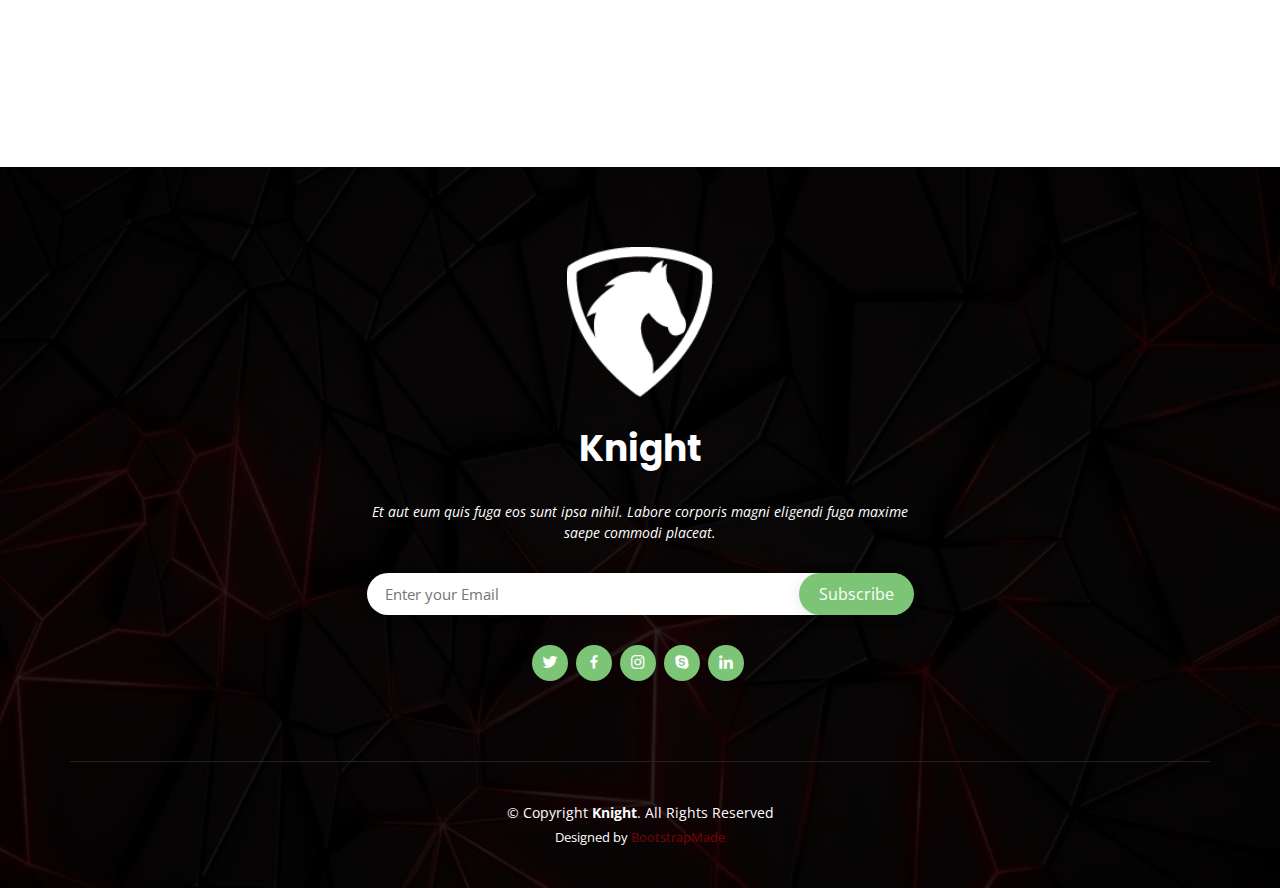
<file: generation3.html>
<!DOCTYPE html>
<html lang="en">

<head>
  <meta charset="utf-8">
  <meta content="width=device-width, initial-scale=1.0" name="viewport">

  <title>Knight Bootstrap Template - Index</title>
  <meta content="" name="description">
  <meta content="" name="keywords">

  <!-- Favicons -->
  <link href="img/meta/Meta Tech Final ( For Dark ).png" rel="icon">
  <link href="img/meta/Meta Tech Final ( For Dark ).png" rel="apple-touch-icon">


  <!-- Google Fonts -->
  <link href="https://fonts.googleapis.com/css?family=Open+Sans:300,300i,400,400i,600,600i,700,700i|Montserrat:300,300i,400,400i,500,500i,600,600i,700,700i|Poppins:300,300i,400,400i,500,500i,600,600i,700,700i" rel="stylesheet">

  <!-- Vendor CSS Files -->
  <link href="vendor/aos/aos.css" rel="stylesheet">
  <link href="vendor/bootstrap/css/bootstrap.min.css" rel="stylesheet">
  <link href="vendor/bootstrap-icons/bootstrap-icons.css" rel="stylesheet">
  <link href="vendor/boxicons/css/boxicons.min.css" rel="stylesheet">
  <link href="vendor/glightbox/css/glightbox.min.css" rel="stylesheet">
  <link href="vendor/swiper/swiper-bundle.min.css" rel="stylesheet">

  <!-- Template Main CSS File -->
  <link href="css/style.css" rel="stylesheet">

  <!-- =======================================================
  * Template Name: Knight - v4.8.0
  * Template URL: https://bootstrapmade.com/knight-free-bootstrap-theme/
  * Author: BootstrapMade.com
  * License: https://bootstrapmade.com/license/
  ======================================================== -->
</head>

<body>

  <!-- ======= Hero Section ======= -->
  <section id="hero">
    <div class="hero-container">
      <a href="index.html" class="hero-logo" data-aos="zoom-in"><img src="img/hero-logo.png" alt=""></a>
      <h1 data-aos="zoom-in">Welcome To META TECH</h1>
      <h2 data-aos="fade-up">We are team of Production Unit SIJA </h2>
      <a data-aos="fade-up" data-aos-delay="200" href="#about" class="btn-get-started scrollto">Get Started</a>
    </div>
  </section><!-- End Hero -->

    <!-- ======= Header ======= -->
    <header id="header" class="d-flex align-items-center">
      <div class="container d-flex align-items-center justify-content-between">
  
        <div class="logo">
          <a href="index.html"><img src="img/logo.png" alt="" class="img-fluid"></a>
        </div>
  
        <nav id="navbar" class="navbar">
          <ul>
            <li><a class="nav-link scrollto active" href="index.html">Home</a></li>
            <li><a class="nav-link scrollto active" href="#about">About</a></li>
            <li><a class="nav-link scrollto active" href="#services">Services</a></li>
            <li><a class="nav-link scrollto active" href="portofolio.html">Portfolio</a></li>
            <li><a class="nav-link scrollto active" href="#team">Team</a></li>
            <li class="dropdown active"><a href=""><span>GEN</span> <i class="bi bi-chevron-down"></i></a>
              <ul>
                <li><a href="generation1.html">Generation 1</a></li>
                <li><a href="generation2.html">Generation 2</a></li>
                <li><a href="generation3.html">Generation 3</a></li>
                <li><a href="generation4.html">Generation 4</a></li>
              </ul>
            </li>
            <li><a class="nav-link scrollto" href="#contact">Contact</a></li>
          </ul>
          <i class="bi bi-list mobile-nav-toggle"></i>
        </nav><!-- .navbar -->
  
      </div>
    </header><!-- End Header -->


        <!-- ======= Team Section ======= -->
        <section id="team" class="team">
            <div class="container">
      
              <div class="section-title" data-aos="fade-up">
                <h2>Team</h2>
                <p>Magnam dolores commodi suscipit eius consequatur ex aliquid fuga eum quidem</p>
              </div>
      
              <div class="row">
      
                <div class="col-lg-4 col-md-6 d-flex align-items-stretch">
                  <div class="member" data-aos="zoom-in">
                    <div class="member-img">
                      <img src="img/team/team-1.jpg" class="img-fluid" alt="">
                      <div class="social">
                        <a href=""><i class="bi bi-twitter"></i></a>
                        <a href=""><i class="bi bi-facebook"></i></a>
                        <a href=""><i class="bi bi-instagram"></i></a>
                        <a href=""><i class="bi bi-linkedin"></i></a>
                      </div>
                    </div>
                    <div class="member-info">
                      <h4>Walter White</h4>
                      <span>Chief Executive Officer</span>
                      <p>Animi est delectus alias quam repellendus nihil nobis dolor. Est sapiente occaecati et dolore. Omnis aut ut nesciunt explicabo qui. Eius nam deleniti ut omnis</p>
                    </div>
                  </div>
                </div>
      
                <div class="col-lg-4 col-md-6 d-flex align-items-stretch">
                  <div class="member" data-aos="zoom-in" data-aos-delay="100">
                    <div class="member-img">
                      <img src="img/team/team-2.jpg" class="img-fluid" alt="">
                      <div class="social">
                        <a href=""><i class="bi bi-twitter"></i></a>
                        <a href=""><i class="bi bi-facebook"></i></a>
                        <a href=""><i class="bi bi-instagram"></i></a>
                        <a href=""><i class="bi bi-linkedin"></i></a>
                      </div>
                    </div>
                    <div class="member-info">
                      <h4>Sarah Jhonson</h4>
                      <span>Product Manager</span>
                      <p>Aspernatur iste esse aliquam enim et corporis. Molestiae voluptatem aut eligendi quis aut. Libero vel amet voluptatem eos rerum non doloremque</p>
                    </div>
                  </div>
                </div>
      
                <div class="col-lg-4 col-md-6 d-flex align-items-stretch">
                  <div class="member" data-aos="zoom-in" data-aos-delay="200">
                    <div class="member-img">
                      <img src="img/team/team-3.jpg" class="img-fluid" alt="">
                      <div class="social">
                        <a href=""><i class="bi bi-twitter"></i></a>
                        <a href=""><i class="bi bi-facebook"></i></a>
                        <a href=""><i class="bi bi-instagram"></i></a>
                        <a href=""><i class="bi bi-linkedin"></i></a>
                      </div>
                    </div>
                    <div class="member-info">
                      <h4>William Anderson</h4>
                      <span>CTO</span>
                      <p>Ut enim possimus nihil cupiditate beatae. Veniam facere quae non qui necessitatibus rerum eos vero. Maxime sit sunt quo dolor autem est qui quaerat</p>
                    </div>
                  </div>
                </div>
      
              </div>
      
            </div>
          </section><!-- End Team Section -->

            <!-- ======= Footer ======= -->
  <footer id="footer">

    <div class="footer-top">

      <div class="container">

        <div class="row justify-content-center">
          <div class="col-lg-6">
            <a href="#header" class="scrollto footer-logo"><img src="img/hero-logo.png" alt=""></a>
            <h3>Knight</h3>
            <p>Et aut eum quis fuga eos sunt ipsa nihil. Labore corporis magni eligendi fuga maxime saepe commodi placeat.</p>
          </div>
        </div>

        <div class="row footer-newsletter justify-content-center">
          <div class="col-lg-6">
            <form action="" method="post">
              <input type="email" name="email" placeholder="Enter your Email"><input type="submit" value="Subscribe">
            </form>
          </div>
        </div>

        <div class="social-links">
          <a href="#" class="twitter"><i class="bx bxl-twitter"></i></a>
          <a href="#" class="facebook"><i class="bx bxl-facebook"></i></a>
          <a href="#" class="instagram"><i class="bx bxl-instagram"></i></a>
          <a href="#" class="google-plus"><i class="bx bxl-skype"></i></a>
          <a href="#" class="linkedin"><i class="bx bxl-linkedin"></i></a>
        </div>

      </div>
    </div>

    <div class="container footer-bottom clearfix">
      <div class="copyright">
        &copy; Copyright <strong><span>Knight</span></strong>. All Rights Reserved
      </div>
      <div class="credits">
        <!-- All the links in the footer should remain intact. -->
        <!-- You can delete the links only if you purchased the pro version. -->
        <!-- Licensing information: https://bootstrapmade.com/license/ -->
        <!-- Purchase the pro version with working PHP/AJAX contact form: https://bootstrapmade.com/knight-free-bootstrap-theme/ -->
        Designed by <a href="https://bootstrapmade.com/">BootstrapMade</a>
      </div>
    </div>
  </footer><!-- End Footer -->

  <a href="#" class="back-to-top d-flex align-items-center justify-content-center"><i class="bi bi-arrow-up-short"></i></a>

  <!-- Vendor JS Files -->
  <script src="vendor/aos/aos.js"></script>
  <script src="vendor/bootstrap/js/bootstrap.bundle.min.js"></script>
  <script src="vendor/glightbox/js/glightbox.min.js"></script>
  <script src="vendor/isotope-layout/isotope.pkgd.min.js"></script>
  <script src="vendor/swiper/swiper-bundle.min.js"></script>
  <script src="vendor/php-email-form/validate.js"></script>

  <!-- Template Main JS File -->
  <script src="js/main.js"></script>

</body>

</html>
</file>
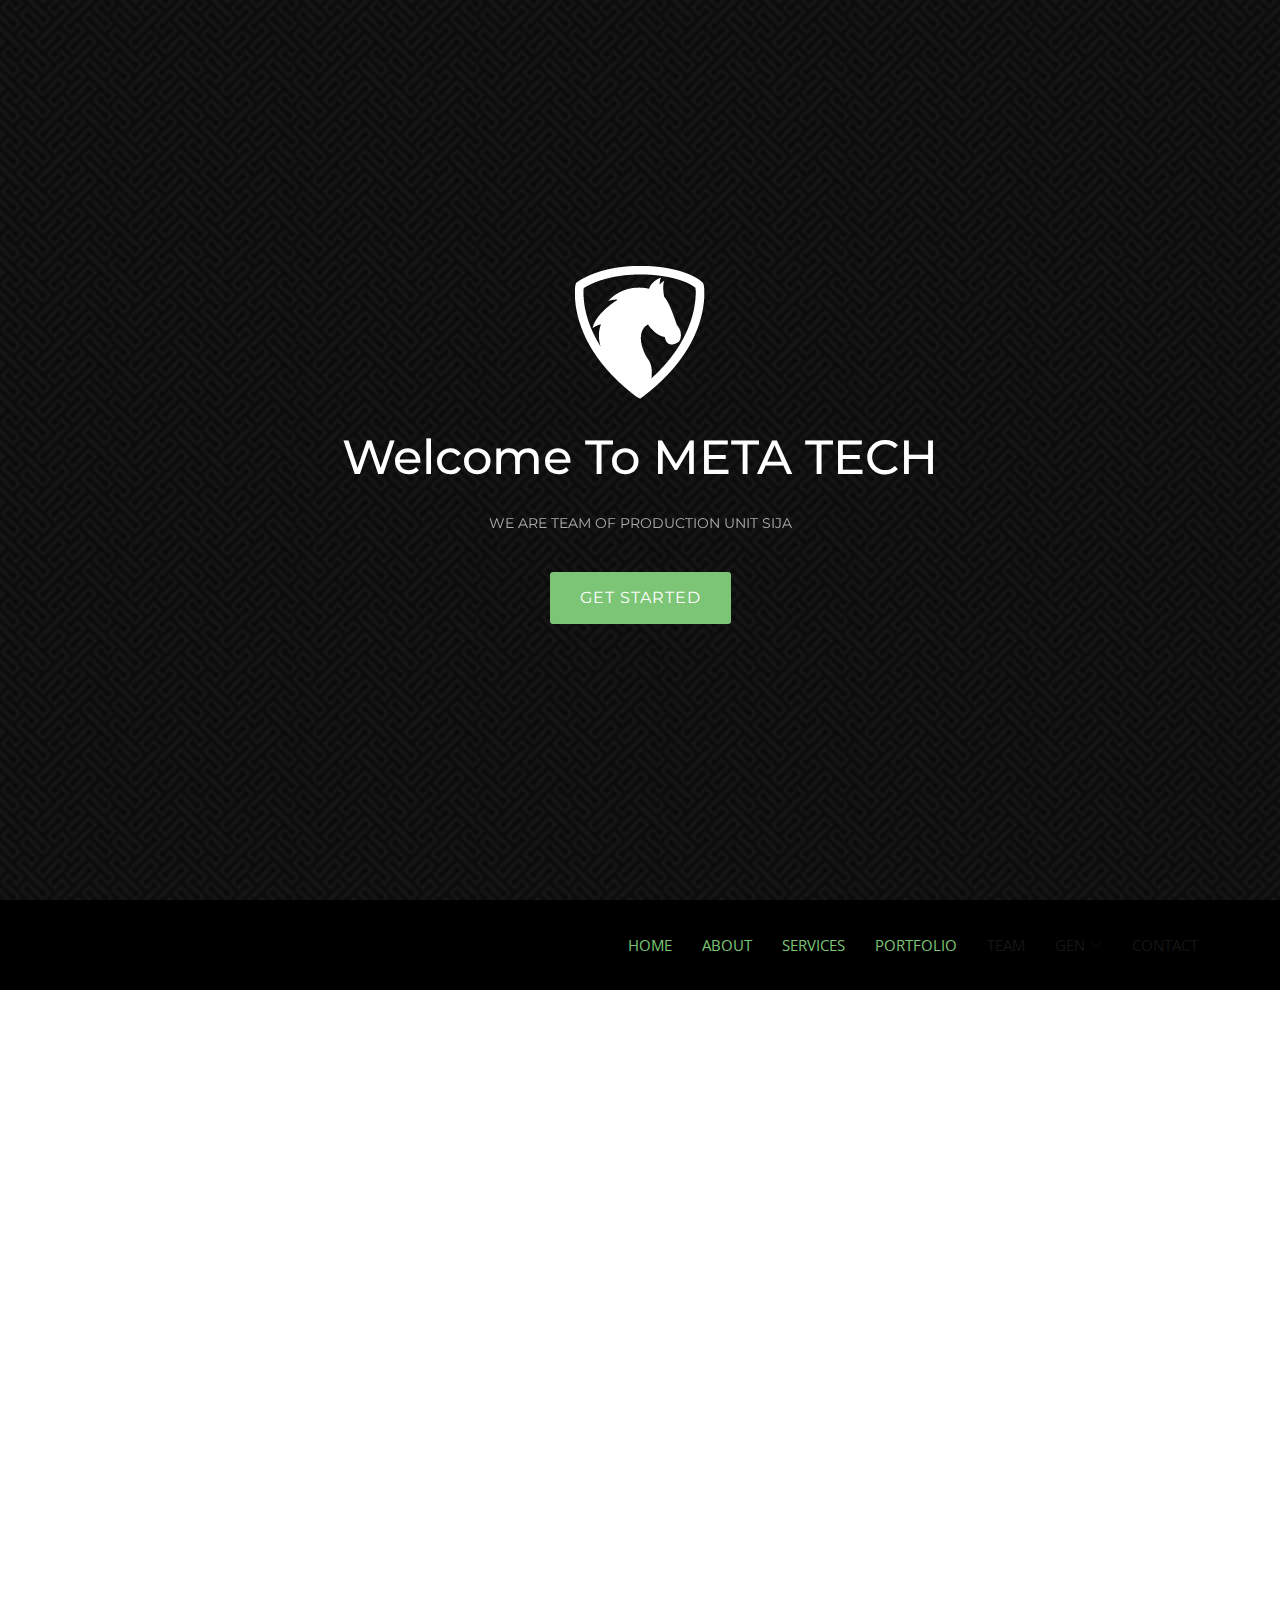
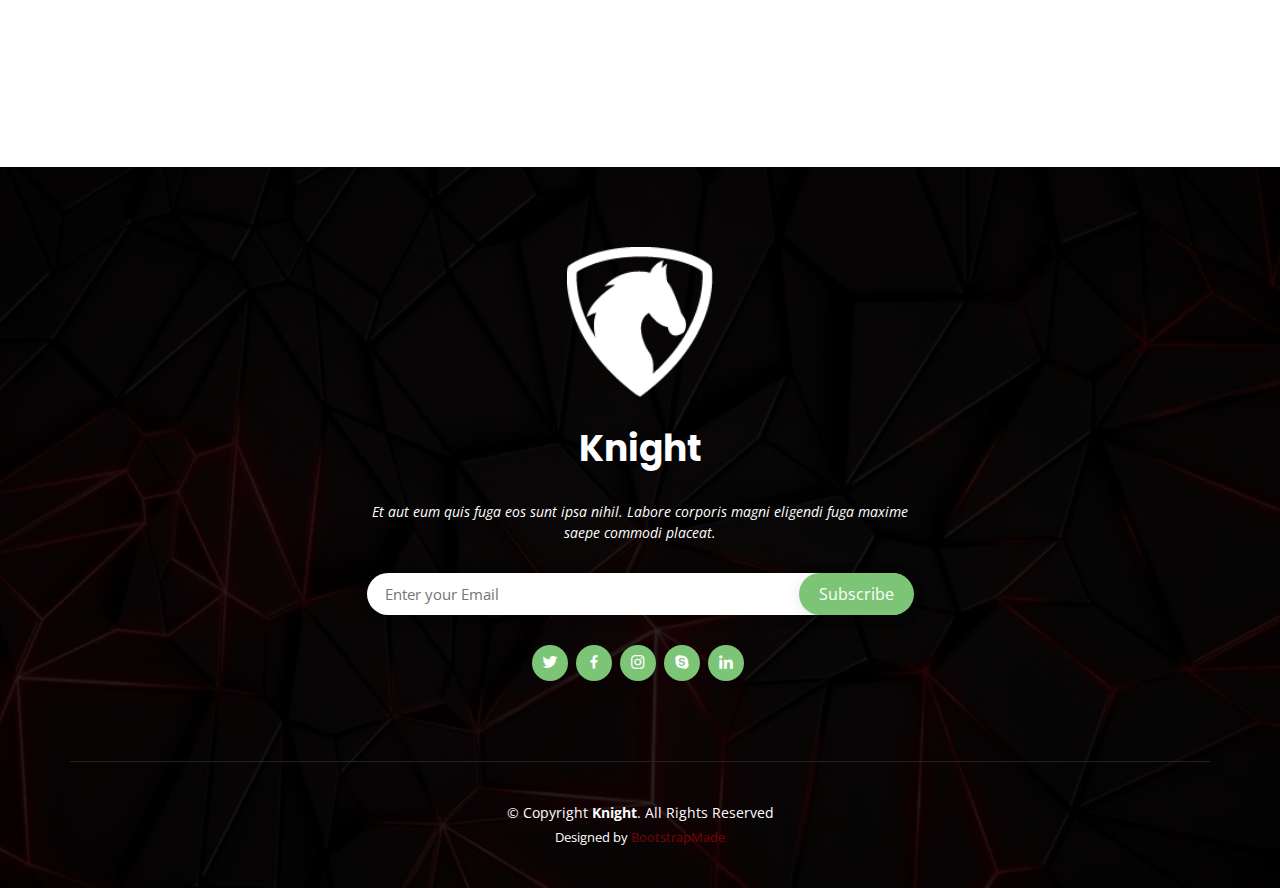
<file: generation4.html>
<!DOCTYPE html>
<html lang="en">

<head>
  <meta charset="utf-8">
  <meta content="width=device-width, initial-scale=1.0" name="viewport">

  <title>Knight Bootstrap Template - Index</title>
  <meta content="" name="description">
  <meta content="" name="keywords">

   <!-- Favicons -->
   <link href="img/meta/Meta Tech Final ( For Dark ).png" rel="icon">
   <link href="img/meta/Meta Tech Final ( For Dark ).png" rel="apple-touch-icon">
 

  <!-- Google Fonts -->
  <link href="https://fonts.googleapis.com/css?family=Open+Sans:300,300i,400,400i,600,600i,700,700i|Montserrat:300,300i,400,400i,500,500i,600,600i,700,700i|Poppins:300,300i,400,400i,500,500i,600,600i,700,700i" rel="stylesheet">

  <!-- Vendor CSS Files -->
  <link href="vendor/aos/aos.css" rel="stylesheet">
  <link href="vendor/bootstrap/css/bootstrap.min.css" rel="stylesheet">
  <link href="vendor/bootstrap-icons/bootstrap-icons.css" rel="stylesheet">
  <link href="vendor/boxicons/css/boxicons.min.css" rel="stylesheet">
  <link href="vendor/glightbox/css/glightbox.min.css" rel="stylesheet">
  <link href="vendor/swiper/swiper-bundle.min.css" rel="stylesheet">

  <!-- Template Main CSS File -->
  <link href="css/style.css" rel="stylesheet">

  <!-- =======================================================
  * Template Name: Knight - v4.8.0
  * Template URL: https://bootstrapmade.com/knight-free-bootstrap-theme/
  * Author: BootstrapMade.com
  * License: https://bootstrapmade.com/license/
  ======================================================== -->
</head>

<body>

  <!-- ======= Hero Section ======= -->
  <section id="hero">
    <div class="hero-container">
      <a href="index.html" class="hero-logo" data-aos="zoom-in"><img src="img/hero-logo.png" alt=""></a>
      <h1 data-aos="zoom-in">Welcome To META TECH</h1>
      <h2 data-aos="fade-up">We are team of Production Unit SIJA </h2>
      <a data-aos="fade-up" data-aos-delay="200" href="#about" class="btn-get-started scrollto">Get Started</a>
    </div>
  </section><!-- End Hero -->

    <!-- ======= Header ======= -->
    <header id="header" class="d-flex align-items-center">
      <div class="container d-flex align-items-center justify-content-between">
  
        <div class="logo">
          <a href="index.html"><img src="img/logo.png" alt="" class="img-fluid"></a>
        </div>
  
        <nav id="navbar" class="navbar">
          <ul>
            <li><a class="nav-link scrollto active" href="index.html">Home</a></li>
            <li><a class="nav-link scrollto active" href="#about">About</a></li>
            <li><a class="nav-link scrollto active" href="#services">Services</a></li>
            <li><a class="nav-link scrollto active" href="portofolio.html">Portfolio</a></li>
            <li><a class="nav-link scrollto active" href="#team">Team</a></li>
            <li class="dropdown active"><a href=""><span>GEN</span> <i class="bi bi-chevron-down"></i></a>
              <ul>
                <li><a href="generation1.html">Generation 1</a></li>
                <li><a href="generation2.html">Generation 2</a></li>
                <li><a href="generation3.html">Generation 3</a></li>
                <li><a href="generation4.html">Generation 4</a></li>
              </ul>
            </li>
            <li><a class="nav-link scrollto" href="#contact">Contact</a></li>
          </ul>
          <i class="bi bi-list mobile-nav-toggle"></i>
        </nav><!-- .navbar -->
  
      </div>
    </header><!-- End Header -->


        <!-- ======= Team Section ======= -->
        <section id="team" class="team">
            <div class="container">
      
              <div class="section-title" data-aos="fade-up">
                <h2>Team</h2>
                <p>Magnam dolores commodi suscipit eius consequatur ex aliquid fuga eum quidem</p>
              </div>
      
              <div class="row">
      
                <div class="col-lg-4 col-md-6 d-flex align-items-stretch">
                  <div class="member" data-aos="zoom-in">
                    <div class="member-img">
                      <img src="img/team/team-1.jpg" class="img-fluid" alt="">
                      <div class="social">
                        <a href=""><i class="bi bi-twitter"></i></a>
                        <a href=""><i class="bi bi-facebook"></i></a>
                        <a href=""><i class="bi bi-instagram"></i></a>
                        <a href=""><i class="bi bi-linkedin"></i></a>
                      </div>
                    </div>
                    <div class="member-info">
                      <h4>Walter White</h4>
                      <span>Chief Executive Officer</span>
                      <p>Animi est delectus alias quam repellendus nihil nobis dolor. Est sapiente occaecati et dolore. Omnis aut ut nesciunt explicabo qui. Eius nam deleniti ut omnis</p>
                    </div>
                  </div>
                </div>
      
                <div class="col-lg-4 col-md-6 d-flex align-items-stretch">
                  <div class="member" data-aos="zoom-in" data-aos-delay="100">
                    <div class="member-img">
                      <img src="img/team/team-2.jpg" class="img-fluid" alt="">
                      <div class="social">
                        <a href=""><i class="bi bi-twitter"></i></a>
                        <a href=""><i class="bi bi-facebook"></i></a>
                        <a href=""><i class="bi bi-instagram"></i></a>
                        <a href=""><i class="bi bi-linkedin"></i></a>
                      </div>
                    </div>
                    <div class="member-info">
                      <h4>Sarah Jhonson</h4>
                      <span>Product Manager</span>
                      <p>Aspernatur iste esse aliquam enim et corporis. Molestiae voluptatem aut eligendi quis aut. Libero vel amet voluptatem eos rerum non doloremque</p>
                    </div>
                  </div>
                </div>
      
                <div class="col-lg-4 col-md-6 d-flex align-items-stretch">
                  <div class="member" data-aos="zoom-in" data-aos-delay="200">
                    <div class="member-img">
                      <img src="img/team/team-3.jpg" class="img-fluid" alt="">
                      <div class="social">
                        <a href=""><i class="bi bi-twitter"></i></a>
                        <a href=""><i class="bi bi-facebook"></i></a>
                        <a href=""><i class="bi bi-instagram"></i></a>
                        <a href=""><i class="bi bi-linkedin"></i></a>
                      </div>
                    </div>
                    <div class="member-info">
                      <h4>William Anderson</h4>
                      <span>CTO</span>
                      <p>Ut enim possimus nihil cupiditate beatae. Veniam facere quae non qui necessitatibus rerum eos vero. Maxime sit sunt quo dolor autem est qui quaerat</p>
                    </div>
                  </div>
                </div>
      
              </div>
      
            </div>
          </section><!-- End Team Section -->

            <!-- ======= Footer ======= -->
  <footer id="footer">

    <div class="footer-top">

      <div class="container">

        <div class="row justify-content-center">
          <div class="col-lg-6">
            <a href="#header" class="scrollto footer-logo"><img src="img/hero-logo.png" alt=""></a>
            <h3>Knight</h3>
            <p>Et aut eum quis fuga eos sunt ipsa nihil. Labore corporis magni eligendi fuga maxime saepe commodi placeat.</p>
          </div>
        </div>

        <div class="row footer-newsletter justify-content-center">
          <div class="col-lg-6">
            <form action="" method="post">
              <input type="email" name="email" placeholder="Enter your Email"><input type="submit" value="Subscribe">
            </form>
          </div>
        </div>

        <div class="social-links">
          <a href="#" class="twitter"><i class="bx bxl-twitter"></i></a>
          <a href="#" class="facebook"><i class="bx bxl-facebook"></i></a>
          <a href="#" class="instagram"><i class="bx bxl-instagram"></i></a>
          <a href="#" class="google-plus"><i class="bx bxl-skype"></i></a>
          <a href="#" class="linkedin"><i class="bx bxl-linkedin"></i></a>
        </div>

      </div>
    </div>

    <div class="container footer-bottom clearfix">
      <div class="copyright">
        &copy; Copyright <strong><span>Knight</span></strong>. All Rights Reserved
      </div>
      <div class="credits">
        <!-- All the links in the footer should remain intact. -->
        <!-- You can delete the links only if you purchased the pro version. -->
        <!-- Licensing information: https://bootstrapmade.com/license/ -->
        <!-- Purchase the pro version with working PHP/AJAX contact form: https://bootstrapmade.com/knight-free-bootstrap-theme/ -->
        Designed by <a href="https://bootstrapmade.com/">BootstrapMade</a>
      </div>
    </div>
  </footer><!-- End Footer -->

  <a href="#" class="back-to-top d-flex align-items-center justify-content-center"><i class="bi bi-arrow-up-short"></i></a>

  <!-- Vendor JS Files -->
  <script src="vendor/aos/aos.js"></script>
  <script src="vendor/bootstrap/js/bootstrap.bundle.min.js"></script>
  <script src="vendor/glightbox/js/glightbox.min.js"></script>
  <script src="vendor/isotope-layout/isotope.pkgd.min.js"></script>
  <script src="vendor/swiper/swiper-bundle.min.js"></script>
  <script src="vendor/php-email-form/validate.js"></script>

  <!-- Template Main JS File -->
  <script src="js/main.js"></script>

</body>

</html>
</file>
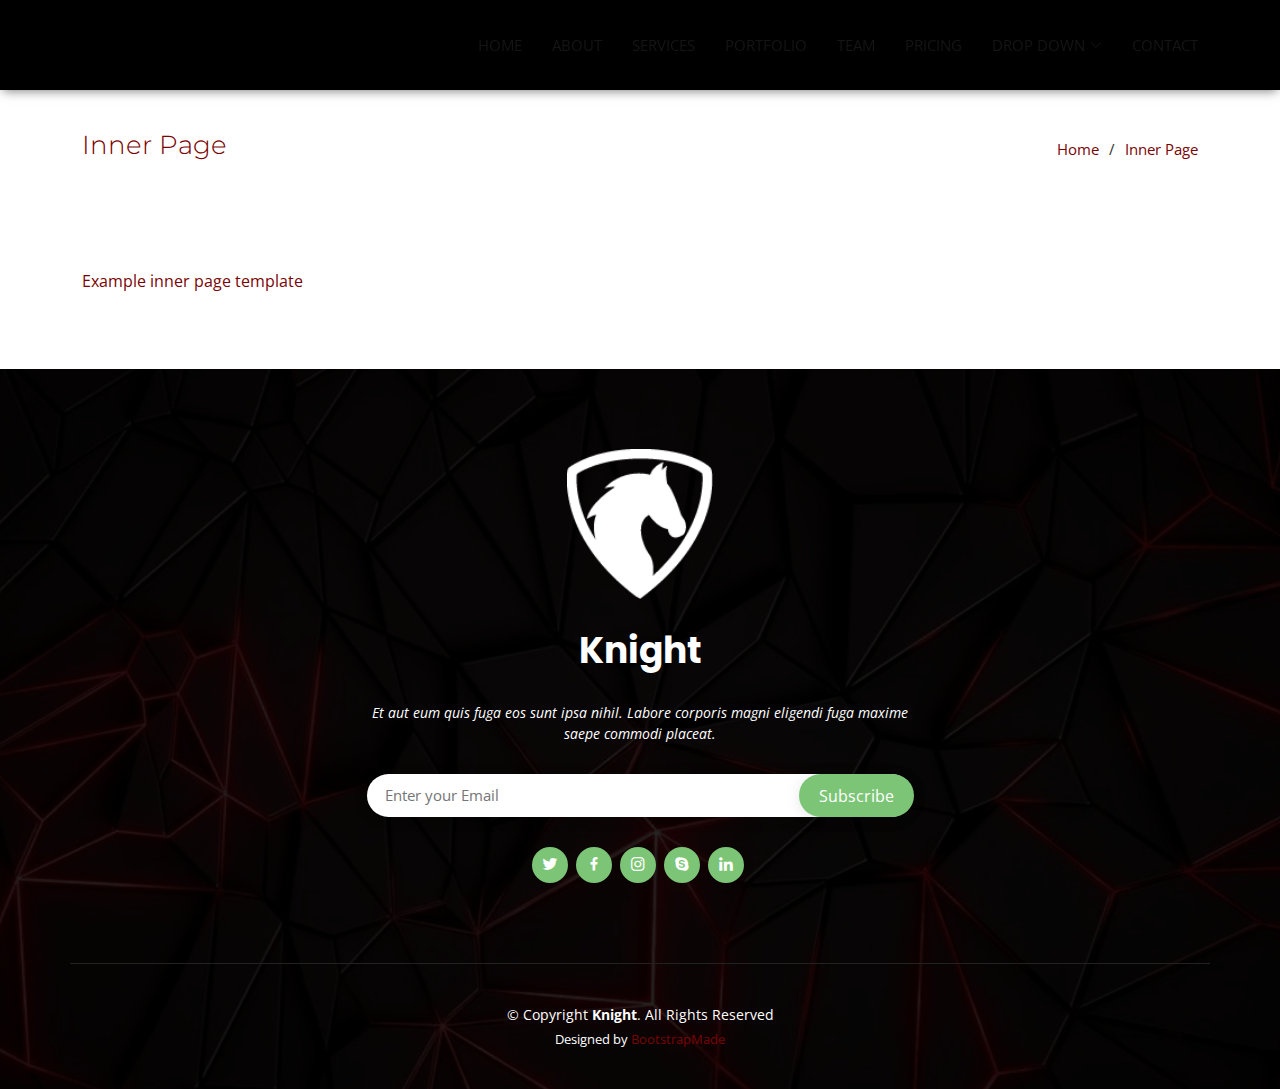
<file: inner-page.html>
<!DOCTYPE html>
<html lang="en">

<head>
  <meta charset="utf-8">
  <meta content="width=device-width, initial-scale=1.0" name="viewport">

  <title>Inner Page - Knight Bootstrap Template</title>
  <meta content="" name="description">
  <meta content="" name="keywords">

  <!-- Favicons -->
  <link href="img/favicon.png" rel="icon">
  <link href="img/apple-touch-icon.png" rel="apple-touch-icon">

  <!-- Google Fonts -->
  <link href="https://fonts.googleapis.com/css?family=Open+Sans:300,300i,400,400i,600,600i,700,700i|Montserrat:300,300i,400,400i,500,500i,600,600i,700,700i|Poppins:300,300i,400,400i,500,500i,600,600i,700,700i" rel="stylesheet">

  <!-- Vendor CSS Files -->
  <link href="vendor/aos/aos.css" rel="stylesheet">
  <link href="vendor/bootstrap/css/bootstrap.min.css" rel="stylesheet">
  <link href="vendor/bootstrap-icons/bootstrap-icons.css" rel="stylesheet">
  <link href="vendor/boxicons/css/boxicons.min.css" rel="stylesheet">
  <link href="vendor/glightbox/css/glightbox.min.css" rel="stylesheet">
  <link href="vendor/swiper/swiper-bundle.min.css" rel="stylesheet">

  <!-- Template Main CSS File -->
  <link href="css/style.css" rel="stylesheet">

  <!-- =======================================================
  * Template Name: Knight - v4.8.0
  * Template URL: https://bootstrapmade.com/knight-free-bootstrap-theme/
  * Author: BootstrapMade.com
  * License: https://bootstrapmade.com/license/
  ======================================================== -->
</head>

<body>

  <!-- ======= Header ======= -->
  <header id="header" class="d-flex align-items-center">
    <div class="container d-flex align-items-center justify-content-between">

      <div class="logo">
        <a href="index.html"><img src="img/logo.png" alt="" class="img-fluid"></a>
      </div>

      <nav id="navbar" class="navbar">
        <ul>
          <li><a class="nav-link scrollto " href="#hero">Home</a></li>
          <li><a class="nav-link scrollto" href="#about">About</a></li>
          <li><a class="nav-link scrollto" href="#services">Services</a></li>
          <li><a class="nav-link scrollto " href="#portfolio">Portfolio</a></li>
          <li><a class="nav-link scrollto" href="#team">Team</a></li>
          <li><a class="nav-link scrollto" href="#pricing">Pricing</a></li>
          <li class="dropdown"><a href="#"><span>Drop Down</span> <i class="bi bi-chevron-down"></i></a>
            <ul>
              <li><a href="#">Drop Down 1</a></li>
              <li class="dropdown"><a href="#"><span>Deep Drop Down</span> <i class="bi bi-chevron-right"></i></a>
                <ul>
                  <li><a href="#">Deep Drop Down 1</a></li>
                  <li><a href="#">Deep Drop Down 2</a></li>
                  <li><a href="#">Deep Drop Down 3</a></li>
                  <li><a href="#">Deep Drop Down 4</a></li>
                  <li><a href="#">Deep Drop Down 5</a></li>
                </ul>
              </li>
              <li><a href="#">Drop Down 2</a></li>
              <li><a href="#">Drop Down 3</a></li>
              <li><a href="#">Drop Down 4</a></li>
            </ul>
          </li>
          <li><a class="nav-link scrollto" href="#contact">Contact</a></li>
        </ul>
        <i class="bi bi-list mobile-nav-toggle"></i>
      </nav><!-- .navbar -->

    </div>
  </header><!-- End Header -->

  <main id="main">

    <!-- ======= Breadcrumbs ======= -->
    <section class="breadcrumbs">
      <div class="container">

        <div class="d-flex justify-content-between align-items-center">
          <h2>Inner Page</h2>
          <ol>
            <li><a href="index.html">Home</a></li>
            <li>Inner Page</li>
          </ol>
        </div>

      </div>
    </section><!-- End Breadcrumbs -->

    <section class="inner-page">
      <div class="container">
        <p>
          Example inner page template
        </p>
      </div>
    </section>

  </main><!-- End #main -->

  <!-- ======= Footer ======= -->
  <footer id="footer">

    <div class="footer-top">

      <div class="container">

        <div class="row justify-content-center">
          <div class="col-lg-6">
            <a href="#header" class="scrollto footer-logo"><img src="img/hero-logo.png" alt=""></a>
            <h3>Knight</h3>
            <p>Et aut eum quis fuga eos sunt ipsa nihil. Labore corporis magni eligendi fuga maxime saepe commodi placeat.</p>
          </div>
        </div>

        <div class="row footer-newsletter justify-content-center">
          <div class="col-lg-6">
            <form action="" method="post">
              <input type="email" name="email" placeholder="Enter your Email"><input type="submit" value="Subscribe">
            </form>
          </div>
        </div>

        <div class="social-links">
          <a href="#" class="twitter"><i class="bx bxl-twitter"></i></a>
          <a href="#" class="facebook"><i class="bx bxl-facebook"></i></a>
          <a href="#" class="instagram"><i class="bx bxl-instagram"></i></a>
          <a href="#" class="google-plus"><i class="bx bxl-skype"></i></a>
          <a href="#" class="linkedin"><i class="bx bxl-linkedin"></i></a>
        </div>

      </div>
    </div>

    <div class="container footer-bottom clearfix">
      <div class="copyright">
        &copy; Copyright <strong><span>Knight</span></strong>. All Rights Reserved
      </div>
      <div class="credits">
        <!-- All the links in the footer should remain intact. -->
        <!-- You can delete the links only if you purchased the pro version. -->
        <!-- Licensing information: https://bootstrapmade.com/license/ -->
        <!-- Purchase the pro version with working PHP/AJAX contact form: https://bootstrapmade.com/knight-free-bootstrap-theme/ -->
        Designed by <a href="https://bootstrapmade.com/">BootstrapMade</a>
      </div>
    </div>
  </footer><!-- End Footer -->

  <a href="#" class="back-to-top d-flex align-items-center justify-content-center"><i class="bi bi-arrow-up-short"></i></a>

  <!-- Vendor JS Files -->
  <script src="vendor/aos/aos.js"></script>
  <script src="vendor/bootstrap/js/bootstrap.bundle.min.js"></script>
  <script src="vendor/glightbox/js/glightbox.min.js"></script>
  <script src="vendor/isotope-layout/isotope.pkgd.min.js"></script>
  <script src="vendor/swiper/swiper-bundle.min.js"></script>
  <script src="vendor/php-email-form/validate.js"></script>

  <!-- Template Main JS File -->
  <script src="js/main.js"></script>

</body>

</html>
</file>
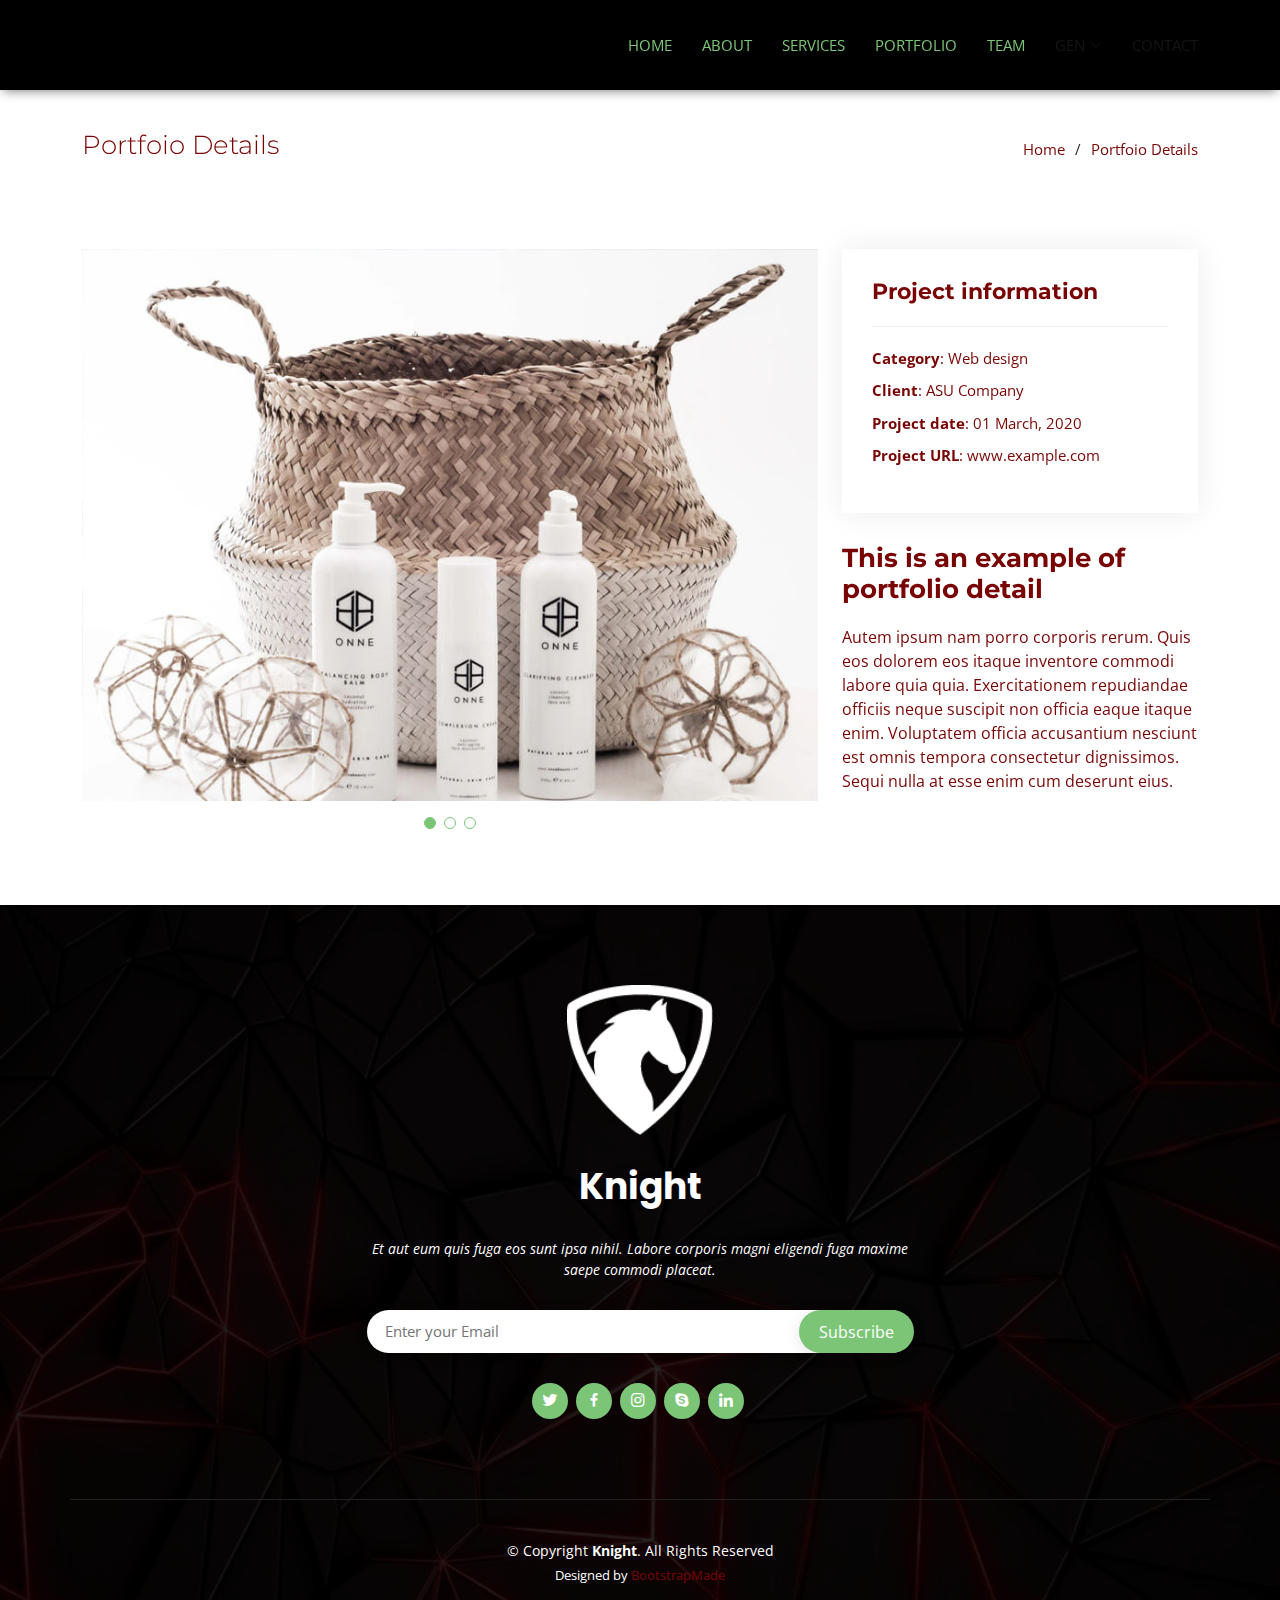
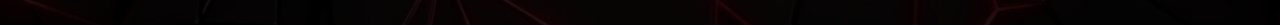
<file: portofolio.html>
<!DOCTYPE html>
<html lang="en">

<head>
  <meta charset="utf-8">
  <meta content="width=device-width, initial-scale=1.0" name="viewport">

  <title>Portfolio Details - Knight Bootstrap Template</title>
  <meta content="" name="description">
  <meta content="" name="keywords">

  <!-- Favicons -->
  <link href="img/meta/Meta Tech Final ( For Dark ).png" rel="icon">
  <link href="img/meta/Meta Tech Final ( For Dark ).png" rel="apple-touch-icon">

  <!-- Google Fonts -->
  <link href="https://fonts.googleapis.com/css?family=Open+Sans:300,300i,400,400i,600,600i,700,700i|Montserrat:300,300i,400,400i,500,500i,600,600i,700,700i|Poppins:300,300i,400,400i,500,500i,600,600i,700,700i" rel="stylesheet">

  <!-- Vendor CSS Files -->
  <link href="vendor/aos/aos.css" rel="stylesheet">
  <link href="vendor/bootstrap/css/bootstrap.min.css" rel="stylesheet">
  <link href="vendor/bootstrap-icons/bootstrap-icons.css" rel="stylesheet">
  <link href="vendor/boxicons/css/boxicons.min.css" rel="stylesheet">
  <link href="vendor/glightbox/css/glightbox.min.css" rel="stylesheet">
  <link href="vendor/swiper/swiper-bundle.min.css" rel="stylesheet">

  <!-- Template Main CSS File -->
  <link href="css/style.css" rel="stylesheet">

  <!-- =======================================================
  * Template Name: Knight - v4.8.0
  * Template URL: https://bootstrapmade.com/knight-free-bootstrap-theme/
  * Author: BootstrapMade.com
  * License: https://bootstrapmade.com/license/
  ======================================================== -->
</head>

<body>

  <!-- ======= Header ======= -->
  <header id="header" class="d-flex align-items-center">
    <div class="container d-flex align-items-center justify-content-between">

      <div class="logo">
        <a href="index.html"><img src="img/logo.png" alt="" class="img-fluid"></a>
      </div>

      <nav id="navbar" class="navbar">
        <ul>
          <li><a class="active" href="index.html">Home</a></li>
          <li><a class="active" href="#about">About</a></li>
          <li><a class="active" href="#services">Services</a></li>
          <li><a class="active" href="portofolio.html">Portfolio</a></li>
          <li><a class="active" href="#team">Team</a></li>
            <li class="dropdown"><a href=""><span>GEN</span> <i class="bi bi-chevron-down"></i></a>
              <ul>
                <li><a href="generation1.html">Generation 1</a></li>
                <li><a href="generation2.html">Generation 2</a></li>
                <li><a href="generation3.html">Generation 3</a></li>
                <li><a href="generation4.html">Generation 4</a></li>
              </ul>
            </li>
          <li><a class="nav-link scrollto" href="#contact">Contact</a></li>
        </ul>
        <i class="bi bi-list mobile-nav-toggle"></i>
      </nav><!-- .navbar -->

    </div>
  </header><!-- End Header -->

  <main id="main" data-aos="fade-up">

    <!-- ======= Breadcrumbs ======= -->
    <section id="breadcrumbs" class="breadcrumbs">
      <div class="container">

        <div class="d-flex justify-content-between align-items-center">
          <h2>Portfoio Details</h2>
          <ol>
            <li><a href="index.html">Home</a></li>
            <li>Portfoio Details</li>
          </ol>
        </div>

      </div>
    </section><!-- End Breadcrumbs -->

    <!-- ======= Portfolio Details Section ======= -->
    <section id="portfolio-details" class="portfolio-details">
      <div class="container">

        <div class="row gy-4">

          <div class="col-lg-8">
            <div class="portfolio-details-slider swiper">
              <div class="swiper-wrapper align-items-center">

                <div class="swiper-slide">
                  <img src="img/portfolio/portfolio-1.jpg" alt="">
                </div>

                <div class="swiper-slide">
                  <img src="img/portfolio/portfolio-2.jpg" alt="">
                </div>

                <div class="swiper-slide">
                  <img src="img/portfolio/portfolio-3.jpg" alt="">
                </div>

              </div>
              <div class="swiper-pagination"></div>
            </div>
          </div>

          <div class="col-lg-4">
            <div class="portfolio-info">
              <h3>Project information</h3>
              <ul>
                <li><strong>Category</strong>: Web design</li>
                <li><strong>Client</strong>: ASU Company</li>
                <li><strong>Project date</strong>: 01 March, 2020</li>
                <li><strong>Project URL</strong>: <a href="#">www.example.com</a></li>
              </ul>
            </div>
            <div class="portfolio-description">
              <h2>This is an example of portfolio detail</h2>
              <p>
                Autem ipsum nam porro corporis rerum. Quis eos dolorem eos itaque inventore commodi labore quia quia. Exercitationem repudiandae officiis neque suscipit non officia eaque itaque enim. Voluptatem officia accusantium nesciunt est omnis tempora consectetur dignissimos. Sequi nulla at esse enim cum deserunt eius.
              </p>
            </div>
          </div>

        </div>

      </div>
    </section><!-- End Portfolio Details Section -->

  </main><!-- End #main -->

  <!-- ======= Footer ======= -->
  <footer id="footer">

    <div class="footer-top">

      <div class="container">

        <div class="row justify-content-center">
          <div class="col-lg-6">
            <a href="#header" class="scrollto footer-logo"><img src="img/hero-logo.png" alt=""></a>
            <h3>Knight</h3>
            <p>Et aut eum quis fuga eos sunt ipsa nihil. Labore corporis magni eligendi fuga maxime saepe commodi placeat.</p>
          </div>
        </div>

        <div class="row footer-newsletter justify-content-center">
          <div class="col-lg-6">
            <form action="" method="post">
              <input type="email" name="email" placeholder="Enter your Email"><input type="submit" value="Subscribe">
            </form>
          </div>
        </div>

        <div class="social-links">
          <a href="#" class="twitter"><i class="bx bxl-twitter"></i></a>
          <a href="#" class="facebook"><i class="bx bxl-facebook"></i></a>
          <a href="#" class="instagram"><i class="bx bxl-instagram"></i></a>
          <a href="#" class="google-plus"><i class="bx bxl-skype"></i></a>
          <a href="#" class="linkedin"><i class="bx bxl-linkedin"></i></a>
        </div>

      </div>
    </div>

    <div class="container footer-bottom clearfix">
      <div class="copyright">
        &copy; Copyright <strong><span>Knight</span></strong>. All Rights Reserved
      </div>
      <div class="credits">
        <!-- All the links in the footer should remain intact. -->
        <!-- You can delete the links only if you purchased the pro version. -->
        <!-- Licensing information: https://bootstrapmade.com/license/ -->
        <!-- Purchase the pro version with working PHP/AJAX contact form: https://bootstrapmade.com/knight-free-bootstrap-theme/ -->
        Designed by <a href="https://bootstrapmade.com/">BootstrapMade</a>
      </div>
    </div>
  </footer><!-- End Footer -->

  <a href="#" class="back-to-top d-flex align-items-center justify-content-center"><i class="bi bi-arrow-up-short"></i></a>

  <!-- Vendor JS Files -->
  <script src="vendor/aos/aos.js"></script>
  <script src="vendor/bootstrap/js/bootstrap.bundle.min.js"></script>
  <script src="vendor/glightbox/js/glightbox.min.js"></script>
  <script src="vendor/isotope-layout/isotope.pkgd.min.js"></script>
  <script src="vendor/swiper/swiper-bundle.min.js"></script>
  <script src="vendor/php-email-form/validate.js"></script>

  <!-- Template Main JS File -->
  <script src="js/main.js"></script>

</body>

</html>
</file>
<file: css/style.css>
/**
* Template Name: Knight - v4.8.0
* Template URL: https://bootstrapmade.com/knight-free-bootstrap-theme/
* Author: BootstrapMade.com
* License: https://bootstrapmade.com/license/
*/

/*--------------------------------------------------------------
# General
--------------------------------------------------------------*/
body {
  font-family: "Open Sans", sans-serif;
  color: #790404;
}

a {
  text-decoration: none;
  color: #790404;
}

a:hover {
  color: #b40404;
  text-decoration: none;
}

h1,
h2,
h3,
h4,
h5,
h6 {
  font-family: "Montserrat", sans-serif;
}

/*--------------------------------------------------------------
# Back to top button
--------------------------------------------------------------*/
.back-to-top {
  position: fixed;
  visibility: hidden;
  opacity: 0;
  right: 15px;
  bottom: 15px;
  z-index: 996;
  background: #7cc576;
  width: 40px;
  height: 40px;
  border-radius: 4px;
  transition: all 0.4s;
}

.back-to-top i {
  font-size: 28px;
  color: #fff;
  line-height: 0;
}

.back-to-top:hover {
  background: #97d193;
  color: #fff;
}

.back-to-top.active {
  visibility: visible;
  opacity: 1;
}

/*--------------------------------------------------------------
# Disable AOS delay on mobile
--------------------------------------------------------------*/
@media screen and (max-width: 768px) {
  [data-aos-delay] {
    transition-delay: 0 !important;
  }
}

/*--------------------------------------------------------------
# Header
--------------------------------------------------------------*/
#header {
  height: 90px;
  transition: all 0.5s;
  z-index: 997;
  transition: all 0.5s;
  background: rgb(0, 0, 0);
  box-shadow: 0 4px 10px -3px rgba(0, 0, 0, 0.5);
}

#header .logo h1 {
  font-size: 28px;
  margin: 0;
  line-height: 1;
  font-weight: 400;
  letter-spacing: 3px;
  text-transform: uppercase;
}

#header .logo h1 a,
#header .logo h1 a:hover {
  color: rgb(161, 12, 12);
  text-decoration: none;
}

#header .logo img {
  padding: 0;
  margin: 0;
  max-height: 40px;
}

@media (max-width: 992px) {
  #header {
    height: 70px;
  }
}

.scrolled-offset {
  margin-top: 90px;
}

@media (max-width: 992px) {
  .scrolled-offset {
    margin-top: 90px;
  }
}

/*--------------------------------------------------------------
# Navigation Menu
--------------------------------------------------------------*/
/**
* Desktop Navigation 
*/
.navbar {
  padding: 0;
}

.navbar ul {
  margin: 0;
  padding: 0;
  display: flex;
  list-style: none;
  align-items: center;
}

.navbar li {
  position: relative;
}

.navbar a,
.navbar a:focus {
  display: flex;
  align-items: center;
  justify-content: space-between;
  padding: 10px 0 10px 30px;
  font-size: 15px;
  color: #151515;
  text-transform: uppercase;
  white-space: nowrap;
  transition: 0.3s;
}

.navbar a i,
.navbar a:focus i {
  font-size: 12px;
  line-height: 0;
  margin-left: 5px;
}

.navbar a:hover,
.navbar .active,
.navbar .active:focus,
.navbar li:hover>a {
  color: #7cc576;
}

.navbar .dropdown ul {
  display: block;
  position: absolute;
  left: 14px;
  top: calc(100% + 30px);
  margin: 0;
  padding: 10px 0;
  z-index: 99;
  opacity: 0;
  visibility: hidden;
  background: #fff;
  box-shadow: 0px 0px 30px rgba(127, 137, 161, 0.25);
  transition: 0.3s;
}

.navbar .dropdown ul li {
  min-width: 200px;
}

.navbar .dropdown ul a {
  padding: 10px 20px;
  font-size: 15px;
  text-transform: none;
  font-weight: 600;
}

.navbar .dropdown ul a i {
  font-size: 12px;
}

.navbar .dropdown ul a:hover,
.navbar .dropdown ul .active:hover,
.navbar .dropdown ul li:hover>a {
  color: #7cc576;
}

.navbar .dropdown:hover>ul {
  opacity: 1;
  top: 100%;
  visibility: visible;
}

.navbar .dropdown .dropdown ul {
  top: 0;
  left: calc(100% - 30px);
  visibility: hidden;
}

.navbar .dropdown .dropdown:hover>ul {
  opacity: 1;
  top: 0;
  left: 100%;
  visibility: visible;
}

@media (max-width: 1366px) {
  .navbar .dropdown .dropdown ul {
    left: -90%;
  }

  .navbar .dropdown .dropdown:hover>ul {
    left: -100%;
  }
}

/**
* Mobile Navigation 
*/
.mobile-nav-toggle {
  color: #151515;
  font-size: 28px;
  cursor: pointer;
  display: none;
  line-height: 0;
  transition: 0.5s;
}

.mobile-nav-toggle.bi-x {
  color: #fff;
}

@media (max-width: 991px) {
  .mobile-nav-toggle {
    display: block;
  }

  .navbar ul {
    display: none;
  }
}

.navbar-mobile {
  position: fixed;
  overflow: hidden;
  top: 0;
  right: 0;
  left: 0;
  bottom: 0;
  background: rgba(0, 0, 0, 0.9);
  transition: 0.3s;
  z-index: 999;
}

.navbar-mobile .mobile-nav-toggle {
  position: absolute;
  top: 15px;
  right: 15px;
}

.navbar-mobile ul {
  display: block;
  position: absolute;
  top: 55px;
  right: 15px;
  bottom: 15px;
  left: 15px;
  padding: 10px 0;
  background-color: #fff;
  overflow-y: auto;
  transition: 0.3s;
}

.navbar-mobile a,
.navbar-mobile a:focus {
  padding: 10px 20px;
  font-size: 15px;
  color: #151515;
}

.navbar-mobile a:hover,
.navbar-mobile .active,
.navbar-mobile li:hover>a {
  color: #7cc576;
}

.navbar-mobile .getstarted,
.navbar-mobile .getstarted:focus {
  margin: 15px;
}

.navbar-mobile .dropdown ul {
  position: static;
  display: none;
  margin: 10px 20px;
  padding: 10px 0;
  z-index: 99;
  opacity: 1;
  visibility: visible;
  background: #fff;
  box-shadow: 0px 0px 30px rgba(127, 137, 161, 0.25);
}

.navbar-mobile .dropdown ul li {
  min-width: 200px;
}

.navbar-mobile .dropdown ul a {
  padding: 10px 20px;
}

.navbar-mobile .dropdown ul a i {
  font-size: 12px;
}

.navbar-mobile .dropdown ul a:hover,
.navbar-mobile .dropdown ul .active:hover,
.navbar-mobile .dropdown ul li:hover>a {
  color: #7cc576;
}

.navbar-mobile .dropdown>.dropdown-active {
  display: block;
}

/*--------------------------------------------------------------
# Hero Section
--------------------------------------------------------------*/
#hero {
  width: 100%;
  height: 100vh;
  background: url("../img/hero-bg.png");
  position: relative;
}

#hero .hero-container {
  position: absolute;
  bottom: 0;
  top: 0;
  left: 0;
  right: 0;
  display: flex;
  justify-content: center;
  align-items: center;
  flex-direction: column;
  text-align: center;
  padding: 0 15px;
}

#hero .hero-logo {
  margin-bottom: 30px;
}

#hero h1 {
  margin: 0 0 30px 0;
  font-size: 48px;
  font-weight: 500;
  line-height: 56px;
  color: #fff;
}

#hero h2 {
  color: #aeaeae;
  margin-bottom: 30px;
  font-size: 14px;
  font-weight: 400;
  text-transform: uppercase;
}

#hero .btn-get-started {
  font-family: "Montserrat", sans-serif;
  text-transform: uppercase;
  font-weight: 400;
  font-size: 16px;
  letter-spacing: 1px;
  display: inline-block;
  padding: 14px 30px;
  border-radius: 3px;
  margin: 10px;
  color: #fff;
  background: #7cc576;
}

#hero .btn-get-started:hover {
  transition: 0.5s;
  background: #fff;
  color: #7cc576;
}

@media (min-width: 1024px) {
  #hero {
    background-attachment: fixed;
  }
}

@media (max-width: 768px) {
  #hero h1 {
    font-size: 28px;
    line-height: 36px;
  }

  #hero h2 {
    line-height: 22px;
  }
}

/*--------------------------------------------------------------
# Sections General
--------------------------------------------------------------*/
section {
  padding: 60px 0;
  overflow: hidden;
}

.section-bg {
  background-color: whitesmoke;
}

.section-title {
  text-align: center;
  padding-bottom: 40px;
}

.section-title h2 {
  font-size: 32px;
  font-weight: bold;
  text-transform: uppercase;
  margin-bottom: 15px;
  padding-bottom: 0;
  color: #151515;
}

.section-title p {
  margin-bottom: 0;
  color: #aeaeae;
}

/*--------------------------------------------------------------
# About Us
--------------------------------------------------------------*/
.about .image {
  padding: 20px;
  box-shadow: 0px 2px 15px rgba(0, 0, 0, 0.1);
}

.about .content h3 {
  font-weight: 600;
  font-size: 26px;
}

.about .content ul {
  list-style: none;
  padding: 0;
}

.about .content ul li {
  padding-bottom: 10px;
  display: flex;
  align-items: flex-start;
}

.about .content ul i {
  font-size: 24px;
  padding: 2px 6px 0 0;
  color: #7cc576;
}

.about .content p:last-child {
  margin-bottom: 0;
}

/*--------------------------------------------------------------
# Services
--------------------------------------------------------------*/
.services .icon-box h4 {
  font-size: 20px;
  font-weight: 700;
  margin: 5px 0 10px 60px;
}

.services .icon-box i {
  font-size: 48px;
  float: left;
  color: #7cc576;
}

.services .icon-box p {
  font-size: 15px;
  color: #959595;
  margin-left: 60px;
}

.services .image {
  background-position: center center;
  background-repeat: no-repeat;
  background-size: cover;
  min-height: 400px;
}

/*--------------------------------------------------------------
# Featured
--------------------------------------------------------------*/
.featured {
  padding: 40px 0 0 0;
  background: white;
}

.featured .nav-tabs {
  border: 0;
}

.featured .nav-link {
  border: 0;
  padding: 20px;
  color: #151515;
  transition: 0.3s;
}

.featured .nav-link h4 {
  font-size: 18px;
  font-weight: 600;
  transition: 0.3s;
}

.featured .nav-link:hover h4 {
  color: #7cc576;
}

.featured .nav-link p {
  font-size: 14px;
  margin-bottom: 0;
}

.featured .nav-link.active {
  box-shadow: 0px 0 25px rgba(0, 0, 0, 0.08);
}

.featured .nav-link.active h4 {
  color: #7cc576;
}

.featured .tab-pane.active {
  -webkit-animation: slide-down 0.5s ease-out;
  animation: slide-down 0.5s ease-out;
}

@-webkit-keyframes slide-down {
  0% {
    opacity: 0;
  }

  100% {
    opacity: 1;
  }
}

@keyframes slide-down {
  0% {
    opacity: 0;
  }

  100% {
    opacity: 1;
  }
}

/*--------------------------------------------------------------
# Why Us
--------------------------------------------------------------*/
.why-us {
  background: whitesmoke;
  padding: 0;
}

.why-us .content {
  padding: 60px 100px 0 100px;
}

.why-us .content h3 {
  font-weight: 400;
  font-size: 34px;
}

.why-us .content h4 {
  font-size: 20px;
  font-weight: 700;
  margin-top: 5px;
}

.why-us .content p {
  font-size: 15px;
  color: #959595;
}

.why-us .video-box {
  background-size: cover;
  background-repeat: no-repeat;
  background-position: center center;
  min-height: 400px;
  position: relative;
}

.why-us .accordion-list {
  padding: 0 100px 60px 100px;
}

.why-us .accordion-list ul {
  padding: 0;
  list-style: none;
}

.why-us .accordion-list li+li {
  margin-top: 15px;
}

.why-us .accordion-list li {
  padding: 20px;
  background: #fff;
  border-radius: 4px;
}

.why-us .accordion-list a {
  display: block;
  position: relative;
  font-family: "Poppins", sans-serif;
  font-size: 16px;
  line-height: 24px;
  font-weight: 500;
  padding-right: 30px;
  outline: none;
  cursor: pointer;
}

.why-us .accordion-list span {
  color: #7cc576;
  font-weight: 600;
  font-size: 18px;
  padding-right: 10px;
}

.why-us .accordion-list i {
  font-size: 24px;
  position: absolute;
  right: 0;
  top: 0;
}

.why-us .accordion-list p {
  margin-bottom: 0;
  padding: 10px 0 0 0;
}

.why-us .accordion-list .icon-show {
  display: none;
}

.why-us .accordion-list a.collapsed {
  color: #343a40;
}

.why-us .accordion-list a.collapsed:hover {
  color: #7cc576;
}

.why-us .accordion-list a.collapsed .icon-show {
  display: inline-block;
}

.why-us .accordion-list a.collapsed .icon-close {
  display: none;
}

.why-us .play-btn {
  width: 94px;
  height: 94px;
  background: radial-gradient(#7cc576 50%, rgba(124, 197, 118, 0.4) 52%);
  border-radius: 50%;
  display: block;
  position: absolute;
  left: calc(50% - 47px);
  top: calc(50% - 47px);
  overflow: hidden;
}

.why-us .play-btn::after {
  content: "";
  position: absolute;
  left: 50%;
  top: 50%;
  transform: translateX(-40%) translateY(-50%);
  width: 0;
  height: 0;
  border-top: 10px solid transparent;
  border-bottom: 10px solid transparent;
  border-left: 15px solid #fff;
  z-index: 100;
  transition: all 400ms cubic-bezier(0.55, 0.055, 0.675, 0.19);
}

.why-us .play-btn::before {
  content: "";
  position: absolute;
  width: 120px;
  height: 120px;
  -webkit-animation-delay: 0s;
  animation-delay: 0s;
  -webkit-animation: pulsate-btn 2s;
  animation: pulsate-btn 2s;
  -webkit-animation-direction: forwards;
  animation-direction: forwards;
  -webkit-animation-iteration-count: infinite;
  animation-iteration-count: infinite;
  -webkit-animation-timing-function: steps;
  animation-timing-function: steps;
  opacity: 1;
  border-radius: 50%;
  border: 5px solid rgba(124, 197, 118, 0.7);
  top: -15%;
  left: -15%;
  background: rgba(198, 16, 0, 0);
}

.why-us .play-btn:hover::after {
  border-left: 15px solid #7cc576;
  transform: scale(20);
}

.why-us .play-btn:hover::before {
  content: "";
  position: absolute;
  left: 50%;
  top: 50%;
  transform: translateX(-40%) translateY(-50%);
  width: 0;
  height: 0;
  border: none;
  border-top: 10px solid transparent;
  border-bottom: 10px solid transparent;
  border-left: 15px solid #fff;
  z-index: 200;
  -webkit-animation: none;
  animation: none;
  border-radius: 0;
}

@media (max-width: 1024px) {

  .why-us .content,
  .why-us .accordion-list {
    padding-left: 0;
    padding-right: 0;
  }
}

@media (max-width: 992px) {
  .why-us .content {
    padding-top: 30px;
  }

  .why-us .accordion-list {
    padding-bottom: 30px;
  }
}

@-webkit-keyframes pulsate-btn {
  0% {
    transform: scale(0.6, 0.6);
    opacity: 1;
  }

  100% {
    transform: scale(1, 1);
    opacity: 0;
  }
}

@keyframes pulsate-btn {
  0% {
    transform: scale(0.6, 0.6);
    opacity: 1;
  }

  100% {
    transform: scale(1, 1);
    opacity: 0;
  }
}

/*--------------------------------------------------------------
# Portfolio
--------------------------------------------------------------*/
.portfolio .portfolio-item {
  margin-bottom: 30px;
}

.portfolio #portfolio-flters {
  padding: 0;
  margin: 0 auto 25px auto;
  list-style: none;
  text-align: center;
}

.portfolio #portfolio-flters li {
  cursor: pointer;
  display: inline-block;
  padding: 10px 18px 12px 18px;
  font-size: 14px;
  font-weight: 400;
  line-height: 1;
  text-transform: uppercase;
  color: #555555;
  transition: all 0.3s ease-in-out;
  margin: 0 4px 10px 4px;
  background: whitesmoke;
  border-radius: 4px;
}

.portfolio #portfolio-flters li:hover,
.portfolio #portfolio-flters li.filter-active {
  background: #7cc576;
  color: #fff;
}

.portfolio #portfolio-flters li:last-child {
  margin-right: 0;
}

.portfolio .portfolio-wrap {
  transition: 0.3s;
  position: relative;
  overflow: hidden;
  z-index: 1;
  background: rgba(0, 0, 0, 0.6);
}

.portfolio .portfolio-wrap::before {
  content: "";
  background: rgba(21, 21, 21, 0.6);
  position: absolute;
  left: 30px;
  right: 30px;
  top: 30px;
  bottom: 30px;
  transition: all ease-in-out 0.3s;
  z-index: 2;
  opacity: 0;
}

.portfolio .portfolio-wrap .portfolio-info {
  opacity: 0;
  position: absolute;
  top: 0;
  left: 0;
  right: 0;
  bottom: 0;
  text-align: center;
  z-index: 3;
  transition: all ease-in-out 0.3s;
  display: flex;
  flex-direction: column;
  justify-content: center;
  align-items: center;
}

.portfolio .portfolio-wrap .portfolio-info::before {
  display: block;
  content: "";
  width: 48px;
  height: 48px;
  position: absolute;
  top: 35px;
  left: 35px;
  border-top: 3px solid #fff;
  border-left: 3px solid #fff;
  transition: all 0.5s ease 0s;
  z-index: 9994;
}

.portfolio .portfolio-wrap .portfolio-info::after {
  display: block;
  content: "";
  width: 48px;
  height: 48px;
  position: absolute;
  bottom: 35px;
  right: 35px;
  border-bottom: 3px solid #fff;
  border-right: 3px solid #fff;
  transition: all 0.5s ease 0s;
  z-index: 9994;
}

.portfolio .portfolio-wrap .portfolio-info h4 {
  font-size: 20px;
  color: #fff;
  font-weight: 600;
}

.portfolio .portfolio-wrap .portfolio-info p {
  color: #ffffff;
  font-size: 14px;
  text-transform: uppercase;
  padding: 0;
  margin: 0;
}

.portfolio .portfolio-wrap .portfolio-links {
  text-align: center;
  z-index: 4;
}

.portfolio .portfolio-wrap .portfolio-links a {
  color: #fff;
  margin: 0 2px;
  font-size: 28px;
  display: inline-block;
  transition: 0.3s;
}

.portfolio .portfolio-wrap .portfolio-links a:hover {
  color: #7cc576;
}

.portfolio .portfolio-wrap:hover::before {
  top: 0;
  left: 0;
  right: 0;
  bottom: 0;
  opacity: 1;
}

.portfolio .portfolio-wrap:hover .portfolio-info {
  opacity: 1;
}

.portfolio .portfolio-wrap:hover .portfolio-info::before {
  top: 15px;
  left: 15px;
}

.portfolio .portfolio-wrap:hover .portfolio-info::after {
  bottom: 15px;
  right: 15px;
}

/*--------------------------------------------------------------
# Portfolio Details
--------------------------------------------------------------*/
.portfolio-details {
  padding-top: 40px;
}

.portfolio-details .portfolio-details-slider img {
  width: 100%;
}

.portfolio-details .portfolio-details-slider .swiper-pagination {
  margin-top: 20px;
  position: relative;
}

.portfolio-details .portfolio-details-slider .swiper-pagination .swiper-pagination-bullet {
  width: 12px;
  height: 12px;
  background-color: #fff;
  opacity: 1;
  border: 1px solid #7cc576;
}

.portfolio-details .portfolio-details-slider .swiper-pagination .swiper-pagination-bullet-active {
  background-color: #7cc576;
}

.portfolio-details .portfolio-info {
  padding: 30px;
  box-shadow: 0px 0 30px rgba(21, 21, 21, 0.08);
}

.portfolio-details .portfolio-info h3 {
  font-size: 22px;
  font-weight: 700;
  margin-bottom: 20px;
  padding-bottom: 20px;
  border-bottom: 1px solid #eee;
}

.portfolio-details .portfolio-info ul {
  list-style: none;
  padding: 0;
  font-size: 15px;
}

.portfolio-details .portfolio-info ul li+li {
  margin-top: 10px;
}

.portfolio-details .portfolio-description {
  padding-top: 30px;
}

.portfolio-details .portfolio-description h2 {
  font-size: 26px;
  font-weight: 700;
  margin-bottom: 20px;
}

.portfolio-details .portfolio-description p {
  padding: 0;
}

/*--------------------------------------------------------------
# Testimonials
--------------------------------------------------------------*/
.testimonials {
  padding: 60px 0;
  background: url("../img/testimonials-bg.jpg") no-repeat;
  background-position: center center;
  background-size: cover;
  position: relative;
}

.testimonials::before {
  content: "";
  position: absolute;
  left: 0;
  right: 0;
  top: 0;
  bottom: 0;
  background: rgba(0, 0, 0, 0.1);
}

.testimonials .quote-icon {
  text-align: center;
  margin-bottom: 30px;
}

.testimonials .quote-icon i {
  color: #7cc576;
  font-size: 24px;
  padding: 18px;
  border-radius: 50px;
  border: 2px solid #7cc576;
}

.testimonials .testimonials-carousel,
.testimonials .testimonials-slider {
  overflow: hidden;
}

.testimonials .testimonial-item {
  text-align: center;
  color: #fff;
}

.testimonials .testimonial-item p {
  font-style: italic;
  margin: 0 auto 30px auto;
  font-size: 20px;
}

.testimonials .testimonial-item .testimonial-img {
  width: 100px;
  border-radius: 50%;
  border: 6px solid rgba(255, 255, 255, 0.15);
  margin: 0 auto;
}

.testimonials .testimonial-item h3 {
  font-size: 20px;
  font-weight: bold;
  margin: 10px 0 5px 0;
  color: #fff;
}

.testimonials .testimonial-item h4 {
  font-size: 14px;
  color: #ddd;
  margin: 0 0 15px 0;
}

.testimonials .swiper-pagination {
  margin-top: 20px;
  position: relative;
}

.testimonials .swiper-pagination .swiper-pagination-bullet {
  width: 12px;
  height: 12px;
  opacity: 1;
  background-color: rgba(255, 255, 255, 0.4);
}

.testimonials .swiper-pagination .swiper-pagination-bullet-active {
  background-color: #7cc576;
}

@media (min-width: 992px) {
  .testimonials .testimonial-item p {
    width: 80%;
  }
}

/*--------------------------------------------------------------
# Clients
--------------------------------------------------------------*/
.clients {
  background: whitesmoke;
  padding: 15px 0;
  text-align: center;
}

.clients img {
  width: 50%;
  filter: grayscale(100);
  transition: all 0.4s ease-in-out;
  display: inline-block;
  padding: 15px 0;
}

.clients img:hover {
  filter: none;
  transform: scale(1.2);
}

@media (max-width: 768px) {
  .clients img {
    width: 40%;
  }
}

@media (max-width: 575px) {
  .clients img {
    width: 50%;
  }
}

/*--------------------------------------------------------------
# Team
--------------------------------------------------------------*/
.team {
  background: #fff;
  padding: 60px 0;
}

.team .member {
  margin-bottom: 20px;
  overflow: hidden;
}

.team .member .member-img {
  position: relative;
  overflow: hidden;
  width: 350px;
  height: 350px;
  border-radius: 5px;
}

.team .member .social {
  position: absolute;
  left: 0;
  bottom: -40px;
  right: 0;
  height: 40px;
  opacity: 0;
  transition: bottom ease-in-out 0.4s;
  background: rgba(124, 197, 118, 0.8);
  display: flex;
  align-items: center;
  justify-content: center;
}

.team .member .social a {
  transition: color 0.3s;
  color: rgba(255, 255, 255, 0.7);
  margin: 0 10px;
  display: inline-flex;
  align-items: center;
  justify-content: center;
}

.team .member .social a i {
  line-height: 0;
}

.team .member .social a:hover {
  color: #fff;
}

.team .member .social i {
  font-size: 18px;
  margin: 0 2px;
}

.team .member .member-info h4 {
  font-weight: 700;
  margin: 15px 0 5px 0;
  font-size: 18px;
}

.team .member .member-info span {
  display: block;
  font-size: 13px;
  text-transform: uppercase;
  font-weight: 400;
  margin-bottom: 15px;
  color: #7cc576;
}

.team .member .member-info p {
  font-style: italic;
  font-size: 14px;
  line-height: 26px;
  color: #888888;
}

.team .member:hover .social {
  bottom: 0;
  opacity: 1;
  transition: bottom ease-in-out 0.4s;
}

/*--------------------------------------------------------------
# Pricing
--------------------------------------------------------------*/
.pricing .box {
  padding: 20px;
  background: #fff;
  text-align: center;
  border-radius: 8px;
  position: relative;
  overflow: hidden;
  border: 1px solid #fff;
}

.pricing .box h3 {
  font-weight: 400;
  padding: 15px;
  margin-top: 15px;
  font-size: 18px;
  font-weight: 600;
  color: #151515;
}

.pricing .box h4 {
  font-size: 42px;
  color: #151515;
  font-weight: 700;
  font-family: "Open Sans", sans-serif;
  margin-bottom: 20px;
}

.pricing .box h4 sup {
  font-size: 20px;
  top: -15px;
  left: -3px;
}

.pricing .box h4 span {
  color: #bababa;
  font-size: 16px;
  font-weight: 300;
}

.pricing .box ul {
  padding: 0;
  list-style: none;
  color: #151515;
  text-align: center;
  line-height: 20px;
  font-size: 14px;
}

.pricing .box ul li {
  padding-bottom: 16px;
}

.pricing .box ul i {
  color: #7cc576;
  font-size: 18px;
  padding-right: 4px;
}

.pricing .box ul .na {
  color: #ccc;
  text-decoration: line-through;
}

.pricing .box .btn-wrap {
  padding: 15px;
  text-align: center;
}

.pricing .box .btn-buy {
  display: inline-block;
  padding: 10px 40px 12px 40px;
  border-radius: 5px;
  border: 2px solid #7cc576;
  color: #7cc576;
  font-size: 14px;
  font-weight: 400;
  font-family: "Montserrat", sans-serif;
  font-weight: 600;
  transition: 0.3s;
}

.pricing .box .btn-buy:hover {
  background: #7cc576;
  color: #fff;
}

.pricing .recommended {
  border-color: #7cc576;
}

.pricing .recommended .btn-buy {
  background: #7cc576;
  color: #fff;
}

.pricing .recommended .btn-buy:hover {
  background: #61b959;
  border-color: #61b959;
}

.pricing .recommended-badge {
  position: absolute;
  top: 5px;
  left: 50%;
  transform: translateX(-50%);
  z-index: 1;
  font-size: 12px;
  padding: 4px 25px 6px 25px;
  background: #eaf6e9;
  color: #7cc576;
  border-radius: 50px;
  text-transform: uppercase;
  font-weight: 600;
}

/*--------------------------------------------------------------
# Frequently Asked Questions
--------------------------------------------------------------*/
.faq .faq-list {
  padding: 0;
  list-style: none;
}

.faq .faq-list li {
  border-bottom: 1px solid #eee;
  margin-bottom: 20px;
  padding-bottom: 20px;
}

.faq .faq-list a {
  display: block;
  position: relative;
  font-family: #7cc576;
  font-size: 18px;
  line-height: 24px;
  font-weight: 400;
  padding-right: 25px;
  cursor: pointer;
}

.faq .faq-list i {
  font-size: 24px;
  position: absolute;
  right: 0;
  top: 0;
}

.faq .faq-list p {
  margin-bottom: 0;
  padding: 10px 0 0 0;
}

.faq .faq-list .icon-show {
  display: none;
}

.faq .faq-list a.collapsed {
  color: #343a40;
}

.faq .faq-list a.collapsed:hover {
  color: #7cc576;
}

.faq .faq-list a.collapsed .icon-show {
  display: inline-block;
}

.faq .faq-list a.collapsed .icon-close {
  display: none;
}

/*--------------------------------------------------------------
# Contact
--------------------------------------------------------------*/
.contact .info {
  width: 100%;
  height: 100%;
  background: #fff;
  padding: 20px;
  border-radius: 5px;
}

.contact .info i {
  font-size: 20px;
  color: #7cc576;
  float: left;
  width: 44px;
  height: 44px;
  background: #eaf6e9;
  display: flex;
  justify-content: center;
  align-items: center;
  border-radius: 50px;
  transition: all 0.3s ease-in-out;
}

.contact .info h4 {
  padding: 0 0 0 60px;
  font-size: 22px;
  font-weight: 600;
  margin-bottom: 5px;
  color: #151515;
}

.contact .info p {
  padding: 0 0 0 60px;
  margin-bottom: 0;
  font-size: 14px;
  color: #484848;
}

.contact .info .email,
.contact .info .phone {
  margin-top: 40px;
}

.contact .info .email:hover i,
.contact .info .address:hover i,
.contact .info .phone:hover i {
  background: #7cc576;
  color: #fff;
}

.contact .php-email-form {
  width: 100%;
  background: #fff;
  padding: 20px;
  border-radius: 5px;
}

.contact .php-email-form .form-group {
  padding-bottom: 8px;
}

.contact .php-email-form .error-message {
  display: none;
  color: #fff;
  background: #ed3c0d;
  text-align: left;
  padding: 15px;
  font-weight: 600;
}

.contact .php-email-form .error-message br+br {
  margin-top: 25px;
}

.contact .php-email-form .sent-message {
  display: none;
  color: #fff;
  background: #18d26e;
  text-align: center;
  padding: 15px;
  font-weight: 600;
}

.contact .php-email-form .loading {
  display: none;
  background: #fff;
  text-align: center;
  padding: 15px;
}

.contact .php-email-form .loading:before {
  content: "";
  display: inline-block;
  border-radius: 50%;
  width: 24px;
  height: 24px;
  margin: 0 10px -6px 0;
  border: 3px solid #18d26e;
  border-top-color: #eee;
  -webkit-animation: animate-loading 1s linear infinite;
  animation: animate-loading 1s linear infinite;
}

.contact .php-email-form input,
.contact .php-email-form textarea {
  border-radius: 0;
  box-shadow: none;
  font-size: 14px;
}

.contact .php-email-form input {
  height: 44px;
}

.contact .php-email-form textarea {
  padding: 10px 12px;
}

.contact .php-email-form button[type=submit] {
  background: #7cc576;
  border: 0;
  padding: 10px 24px;
  color: #fff;
  transition: 0.4s;
  border-radius: 4px;
}

.contact .php-email-form button[type=submit]:hover {
  background: #61b959;
}

@-webkit-keyframes animate-loading {
  0% {
    transform: rotate(0deg);
  }

  100% {
    transform: rotate(360deg);
  }
}

@keyframes animate-loading {
  0% {
    transform: rotate(0deg);
  }

  100% {
    transform: rotate(360deg);
  }
}

/*--------------------------------------------------------------
# Breadcrumbs
--------------------------------------------------------------*/
.breadcrumbs {
  padding: 40px 0;
}

.breadcrumbs h2 {
  font-size: 26px;
  font-weight: 300;
}

.breadcrumbs ol {
  display: flex;
  flex-wrap: wrap;
  list-style: none;
  padding: 0;
  margin: 0;
  font-size: 15px;
}

.breadcrumbs ol li+li {
  padding-left: 10px;
}

.breadcrumbs ol li+li::before {
  display: inline-block;
  padding-right: 10px;
  color: #2f2f2f;
  content: "/";
}

@media (max-width: 768px) {
  .breadcrumbs .d-flex {
    display: block !important;
  }

  .breadcrumbs ol {
    display: block;
  }

  .breadcrumbs ol li {
    display: inline-block;
  }
}

/*--------------------------------------------------------------
# Footer
--------------------------------------------------------------*/
#footer {
  background: url("../img/footer/background-footer.png") center center no-repeat;
  color: #fff;
  font-size: 14px;
  position: relative;
}

#footer::before {
  content: "";
  position: absolute;
  left: 0;
  right: 0;
  top: 0;
  bottom: 0;
  background: rgba(0, 0, 0, 0.85);
  z-index: 1;
}

#footer .footer-top {
  position: relative;
  z-index: 2;
  text-align: center;
  padding: 80px 0;
}

#footer .footer-top .footer-logo img {
  height: 150px;
}

#footer .footer-top h3 {
  font-size: 36px;
  font-weight: 700;
  color: #fff;
  position: relative;
  font-family: "Poppins", sans-serif;
  padding: 30px 0 0 0;
  margin-bottom: 0;
}

#footer .footer-top p {
  font-size: 15;
  font-style: italic;
  margin: 30px 0 0 0;
  padding: 0;
}

#footer .footer-top .footer-newsletter {
  text-align: center;
  font-size: 15px;
  margin-top: 30px;
}

#footer .footer-top .footer-newsletter form {
  background: #fff;
  padding: 6px 10px;
  position: relative;
  border-radius: 50px;
  box-shadow: 0px 2px 15px rgba(0, 0, 0, 0.1);
  text-align: left;
}

#footer .footer-top .footer-newsletter form input[type=email] {
  border: 0;
  padding: 4px 8px;
  width: calc(100% - 100px);
}

#footer .footer-top .footer-newsletter form input[type=submit] {
  position: absolute;
  top: 0;
  right: -1px;
  bottom: 0;
  border: 0;
  background: none;
  font-size: 16px;
  padding: 0 20px;
  background: #7cc576;
  color: #fff;
  transition: 0.3s;
  border-radius: 50px;
  box-shadow: 0px 2px 15px rgba(0, 0, 0, 0.1);
}

#footer .footer-top .footer-newsletter form input[type=submit]:hover {
  background: #5ab652;
}

#footer .footer-top .social-links {
  margin-top: 30px;
}

#footer .footer-top .social-links a {
  font-size: 18px;
  display: inline-block;
  background: #7cc576;
  color: #fff;
  line-height: 1;
  padding: 8px 0;
  margin-right: 4px;
  border-radius: 50%;
  text-align: center;
  width: 36px;
  height: 36px;
  transition: 0.3s;
}

#footer .footer-top .social-links a:hover {
  background: #5ab652;
  color: #fff;
  text-decoration: none;
}

#footer .footer-bottom {
  border-top: 1px solid #222222;
  z-index: 2;
  position: relative;
  padding-top: 40px;
  padding-bottom: 40px;
}

#footer .copyright {
  text-align: center;
}

#footer .credits {
  text-align: center;
  font-size: 13px;
  padding-top: 5px;
}
</file>
